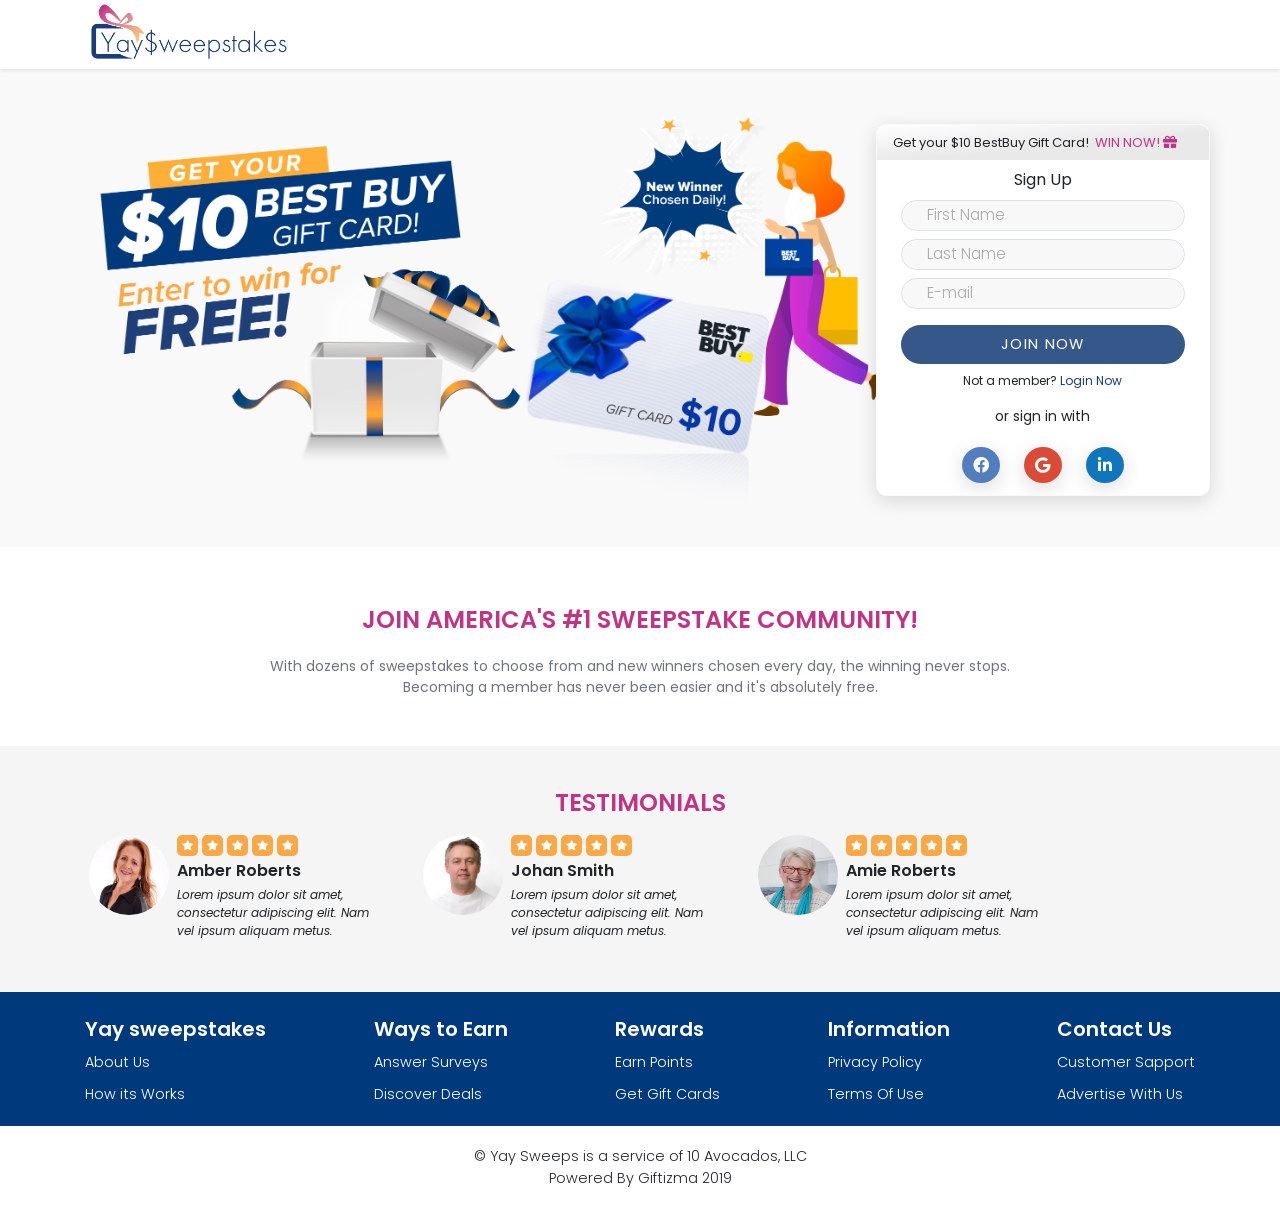
<file: index.html>
<!DOCTYPE html>
<html>

<head>
  <meta charset="utf-8">
  <meta http-equiv="X-UA-Compatible" content="IE=edge">
  <title>Yay $weepstakes</title>
  <meta name="description" content="">
  <meta name="viewport" content="width=device-width, initial-scale=1">
  <meta name="robots" content="all,follow">
  <!-- Bootstrap CSS-->
  <link rel="stylesheet" href="css/bootstrap.min.css">
  <!-- Font Awesome CSS-->
  <link rel="stylesheet" href="https://cdnjs.cloudflare.com/ajax/libs/font-awesome/5.9.0/css/all.min.css"/>
  <!-- Google fonts - Poppins-->
  <link rel="stylesheet" href="https://fonts.googleapis.com/css?family=Poppins:300,400,600">
  <!-- theme stylesheet-->
  <link rel="stylesheet" href="css/style.default.css" id="theme-stylesheet">
  <!-- Custom stylesheet - for your changes-->
  <link rel="stylesheet" href="css/custom.css">
  <!-- Favicon-->
  <link rel="shortcut icon" href="img/favicon.png">
  <!-- Tweaks for older IEs-->
  <!--[if lt IE 9]>
        <script src="https://oss.maxcdn.com/html5shiv/3.7.3/html5shiv.min.js"></script>
        <script src="https://oss.maxcdn.com/respond/1.4.2/respond.min.js"></script><![endif]-->
</head>

<body>
  <!-- navbar-->
  <header class="header">
    <nav class="navbar navbar-expand-lg fixed-top">
      <div class="container"><a href="./" class="navbar-brand"><img src="images/Final-Logo.png" alt="" class="img-fluid"></a>
      </div>
    </nav>
  </header>

   <!-- Hero Section-->
   <section class="hero">
    <div class="container mb-2">
      <div class="row align-items-center">
        <div class="col-lg-8 p-md-0">
         
          <img class="img-fluid banner-img" src="images/banner-image.png" alt="Banner-image">
        </div>
        <div class="col-lg-4 p-md-0">
          <div class="yayform-inner m-auto"> 
           <form class="border border-light bg-white" action="register.html">
              <div class="form-head py-2 px-3">
                  <p class="font-13 m-0">Get your $10 BestBuy Gift Card!  &nbsp;<span class="font-13 text-pink">WIN NOW!</span> <span class="font-14 fa fa-gift text-pink">&nbsp;</span></p>
              </div>
             <div class="px-4 py-2">
             <p class="mb-2 font-16 text-center">Sign Up</p>
             <input type="text" class="input-field form-control input-radius mb-2" placeholder="First Name" required>
             <input type="text" class="input-field form-control input-radius mb-2" placeholder="Last Name" required>
             <input type="email" id="defaultLoginFormEmail" class=" input-field input-email form-control input-radius mb-3" placeholder="E-mail" required>         
            <div class="btn-row position-relative">
                <div class="btn-effects"></div>
                <button class="btn btn-blue btn-block text-white my-2" type="submit">Join Now</button>
            </div>
            
            <div class="text-center">
              <p class=" font-12">Not a member?
                <a href="login.html">Login Now</a>
              </p>
              <p class="font-14">or sign in with</p>
              <div class="flex-c">
              <a class="fb-text socials-btn mx-2">
                <i class="fab fa-facebook"></i>
              </a>
              <a class="google-text socials-btn mx-2">
                <i class="fab fa-google"></i>
              </a>
              <a class="linkdin-text socials-btn mx-2">
                <i class="fab fa-linkedin-in"></i>
              </a>
            </div>
          </div>
        </div>
          </form>
        </div>
        </div>
      </div>
    </div>
  </section>
  <!-- Intro Section-->

  <!-- How it works section-->
  <section class="about-section">
    <div class="container">
      <div class="pt-3 text-center">
        <h2><span class="text-pink text-bold font-24 position-relative">JOIN AMERICA'S #1 SWEEPSTAKE COMMUNITY!</h2>
        <div class="row">
          <div class="col-lg-8 mx-auto">
            <p class="font-14 text-muted mt-2"> With dozens of sweepstakes to choose from and new winners chosen every day, the winning never stops. Becoming a member has never been easier and it's absolutely free.</p>
          </div>
        </div>
        <!-- <a href="#" class="btn btn-gradient mt-4">Get Started</a> -->
      </div>
    </div>
  </section>
  <!-- How it works Section-->
  <section class="bg-gray">
    <div class="container text-center text-lg-left">
      <div class="row align-items-center row-testimonials">
        <div class="col-lg-12">
          <h2 class="divider-heading text-center text-uppercase"><span class="text-pink text-bold font-24 position-relative">Testimonials</span></h2>
            <div class="row">
            <div class="col-lg-4">
              <div class="media p-1 flex-column flex-md-row text-left center-content text-xs-center">
                <img src="images/team-1.jpg" alt="#" class="mr-2 center-content rounded-circle" style="width:80px;">
                <div class="media-body align-self-center text-left center-content text-xs-center">
                    <div class="review-block-rate d-flex align-items-center mr-2  center-content">
                        <button type="button" class="btn-star btn-xs" aria-label="Left Align">
                          <span class="fa fa-star" aria-hidden="true"></span>
                        </button>
                        <button type="button" class="btn-star btn-xs" aria-label="Left Align">
                          <span class="fa fa-star" aria-hidden="true"></span>
                        </button>
                        <button type="button" class="btn-star btn-xs" aria-label="Left Align">
                          <span class="fa fa-star" aria-hidden="true"></span>
                        </button>
                        <button type="button" class="btn-star bg-grey btn-xs" aria-label="Left Align">
                          <span class="fa fa-star" aria-hidden="true"></span>
                        </button>
                        <button type="button" class="btn-star bg-grey btn-xs" aria-label="Left Align">
                          <span class="fa fa-star" aria-hidden="true"></span>
                        </button>
                      </div>
                  <h4 class="font-16 my-1 text-bold">Amber Roberts </h4>
                  <p class="font-12">Lorem ipsum dolor sit amet, consectetur adipiscing elit. Nam vel ipsum aliquam metus.</p>
                </div>
              </div>
            </div>
            <div class="col-lg-4">
              <div class="media p-1 flex-column flex-md-row text-left center-content text-xs-center">
                <img src="images/team-2.jpg" alt="#" class="mr-2 center-content rounded-circle" style="width:80px;">
                <div class="media-body align-self-center text-left center-content text-xs-center">
                    <div class="review-block-rate d-flex align-items-center mr-2  center-content">
                        <button type="button" class="btn-star btn-xs" aria-label="Left Align">
                          <span class="fa fa-star" aria-hidden="true"></span>
                        </button>
                        <button type="button" class="btn-star btn-xs" aria-label="Left Align">
                          <span class="fa fa-star" aria-hidden="true"></span>
                        </button>
                        <button type="button" class="btn-star btn-xs" aria-label="Left Align">
                          <span class="fa fa-star" aria-hidden="true"></span>
                        </button>
                        <button type="button" class="btn-star bg-grey btn-xs" aria-label="Left Align">
                          <span class="fa fa-star" aria-hidden="true"></span>
                        </button>
                        <button type="button" class="btn-star bg-grey btn-xs" aria-label="Left Align">
                          <span class="fa fa-star" aria-hidden="true"></span>
                        </button>
                      </div>
                  <h4 class="font-16 my-1 text-bold">Johan Smith </h4>
                  <p class="font-12">Lorem ipsum dolor sit amet, consectetur adipiscing elit. Nam vel ipsum aliquam metus.</p>
                </div>
              </div>
            </div>
            <div class="col-lg-4">
              <div class="media p-1 flex-column flex-md-row text-left center-content text-xs-center">
                <img src="images/team-3.jpg" alt="#" class="mr-2 center-content rounded-circle" style="width:80px;">
                <div class="media-body align-self-center text-left center-content text-xs-center">
                    <div class="review-block-rate d-flex align-items-center mr-2  center-content">
                        <button type="button" class="btn-star btn-xs" aria-label="Left Align">
                          <span class="fa fa-star" aria-hidden="true"></span>
                        </button>
                        <button type="button" class="btn-star btn-xs" aria-label="Left Align">
                          <span class="fa fa-star" aria-hidden="true"></span>
                        </button>
                        <button type="button" class="btn-star btn-xs" aria-label="Left Align">
                          <span class="fa fa-star" aria-hidden="true"></span>
                        </button>
                        <button type="button" class="btn-star bg-grey btn-xs" aria-label="Left Align">
                          <span class="fa fa-star" aria-hidden="true"></span>
                        </button>
                        <button type="button" class="btn-star bg-grey btn-xs" aria-label="Left Align">
                          <span class="fa fa-star" aria-hidden="true"></span>
                        </button>
                      </div>
                  <h4 class="font-16 my-1 text-bold">Amie Roberts </h4>
                  <p class="font-12">Lorem ipsum dolor sit amet, consectetur adipiscing elit. Nam vel ipsum aliquam metus.</p>
                </div>
              </div>
            </div>
          
          </div>
        </div>
        </div>
      </div>
    </div>
  </section>

  <footer class="main-footer">
    <div class="container">
      <div class="footer-row d-flex justify-content-between flex-wrap">
        <div class="footer-column">
          <h5 class="footer-heading">Yay sweepstakes</h5>
          <ul class="list-unstyled">
            <li> <a href="#" class="footer-link">About Us</a></li>
            <li> <a href="#" class="footer-link">How its Works</a></li>
          </ul>
        </div>
        <div class="footer-column">
          <h5 class="footer-heading">Ways to Earn</h5>
          <ul class="list-unstyled">
            <li> <a href="index.html" class="footer-link">Answer Surveys</a></li>
            <li> <a href="faq.html" class="footer-link">Discover Deals</a></li>
          </ul>
        </div>
        <div class="footer-column">
            <h5 class="footer-heading">Rewards</h5>
            <ul class="list-unstyled">
              <li> <a href="index.html" class="footer-link">Earn Points</a></li>
              <li> <a href="faq.html" class="footer-link">Get Gift Cards</a></li>
            </ul>
          </div>
        <div class="footer-column">
            <h5 class="footer-heading">Information
            </h5>
            <ul class="list-unstyled">
              <li> <a href="#" class="footer-link">Privacy Policy</a></li>
              <li> <a href="#" class="footer-link">Terms Of Use</a></li>
            </ul>
          </div>
        <div class="footer-column">
          <h5 class="footer-heading">Contact Us</h5>
          <ul class="list-unstyled">
            <li> <a href="#" class="footer-link">Customer Sapport </a></li>
            <li> <a href="#" class="footer-link">Advertise With Us</a></li>
          </ul>
        </div>
       
      </div>
    </div>
  </footer>
    <div class="copyrights">
      <div class="container">
        <div class="row">
          <div class="col-lg-12 text-center">
            <p class="copyrights-text mb-3 mb-lg-0">&copy; Yay Sweeps is a service of 10 Avocados, LLC<br/> Powered By Giftizma 2019</p>
          </div>
        </div>
      </div>
    </div>

  <!-- JavaScript files-->
  <script src="js/jquery.min.js"></script>
  <script src="js/bootstrap.bundle.min.js"></script>
  <script src="js/jquery.cookie.js"> </script>
  <script src="js/front.js"></script>
</body>

</html>
</file>
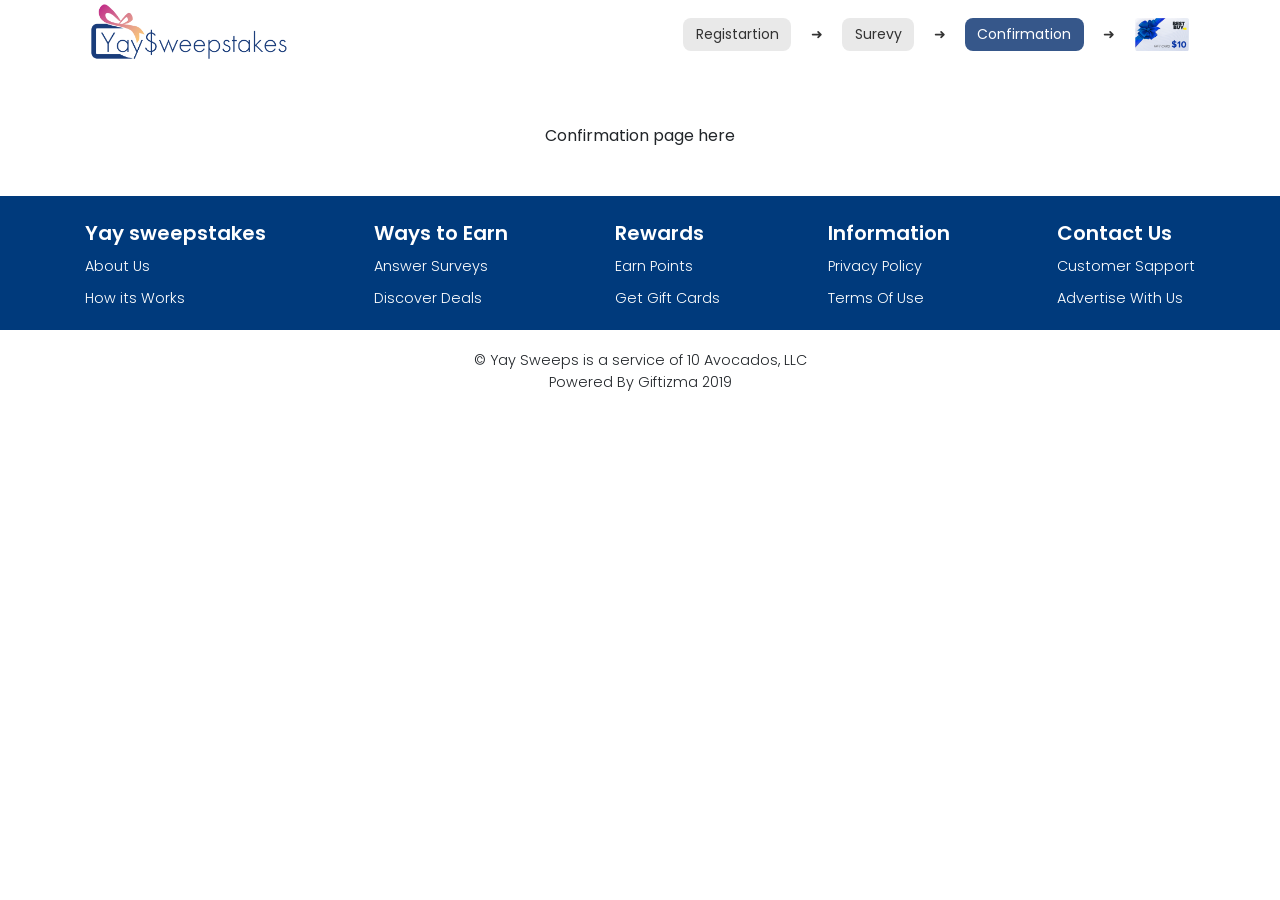
<file: confirmation.html>
<!DOCTYPE html>
<html>

<head>
  <meta charset="utf-8">
  <meta http-equiv="X-UA-Compatible" content="IE=edge">
  <title>Yay $weepstakes</title>
  <meta name="description" content="">
  <meta name="viewport" content="width=device-width, initial-scale=1">
  <meta name="robots" content="all,follow">
  <!-- Bootstrap CSS-->
  <link rel="stylesheet" href="css/bootstrap.min.css">
  <!-- Font Awesome CSS-->
  <link rel="stylesheet" href="https://cdnjs.cloudflare.com/ajax/libs/font-awesome/5.9.0/css/all.min.css"/>
  <!-- Google fonts - Poppins-->
  <link rel="stylesheet" href="https://fonts.googleapis.com/css?family=Poppins:300,400,600">
  <!-- theme stylesheet-->
  <link rel="stylesheet" href="css/style.default.css" id="theme-stylesheet">
  <link rel="stylesheet" href="css/custom.css">
  <!-- Favicon-->
  <link rel="shortcut icon" href="img/favicon.png">
  <!-- Tweaks for older IEs-->
  <!--[if lt IE 9]>
        <script src="https://oss.maxcdn.com/html5shiv/3.7.3/html5shiv.min.js"></script>
        <script src="https://oss.maxcdn.com/respond/1.4.2/respond.min.js"></script><![endif]-->
</head>

<body>
  <!-- navbar-->
  <header class="header">
    <nav class="navbar navbar-expand-lg fixed-top">
      <div class="container"><a href="./" class="navbar-brand"><img src="images/Final-Logo.png" alt="" class="img-fluid"></a>
        <button type="button" data-toggle="collapse" data-target="#navbarSupportedContent"
        aria-controls="navbarSupportedContent" aria-expanded="false" aria-label="Toggle navigation"
        class="navbar-toggler navbar-toggler-right">Menu<i class="fa fa-bars ml-2"></i></button>
      <div id="navbarSupportedContent" class="collapse navbar-collapse">
        <ul class="navbar-nav ml-auto setup-panel"> 
          <!-- Link-->
          <li class="nav-item"> <a href="register.html" class="nav-link">Registartion</a></li>
          <li class="nav-item nav-item-icon"> <a href="#" class="nav-link"><span>&#10140;</span></a></li>
          <!-- Link-->
          <li class="nav-item"> <a href="survey.html" class="nav-link">Surevy</a></li> 
          <li class="nav-item nav-item-icon"> <a href="#" class="nav-link"><span>&#10140;</span></a></li>

          <li class="nav-item active"> <a href="confirmation.html" class="nav-link">Confirmation</a></li>
          <li class="nav-item nav-item-icon"> <a href="#" class="nav-link"><span>&#10140;</span></a></li>
          <!-- Link-->
          <li class="nav-item nav-item-image"> <a href="#" class="nav-link"> <img class="img-fluid img-cards" src="images/Card-img.png" alt="card"> </a></li>
        </ul>
      </div>
      </div>
    </nav>
  </header>

  <!-- Confirmation Section-->
  <section class="Confirmation-section mt-5">
    <div class="container mb-2">
        <div class="Confirmation-row">
            
            <div class="Confirmation-row">
              <p class="text-center">Confirmation page here</p> 
            </div>
        </div>
    </div>
  </section>
  <!-- Confirmation Section end-->

  <footer class="main-footer">
    <div class="container">
      <div class="footer-row d-flex justify-content-between flex-wrap">
        <div class="footer-column">
          <h5 class="footer-heading">Yay sweepstakes</h5>
          <ul class="list-unstyled">
            <li> <a href="#" class="footer-link">About Us</a></li>
            <li> <a href="#" class="footer-link">How its Works</a></li>
          </ul>
        </div>
        <div class="footer-column">
          <h5 class="footer-heading">Ways to Earn</h5>
          <ul class="list-unstyled">
            <li> <a href="index.html" class="footer-link">Answer Surveys</a></li>
            <li> <a href="faq.html" class="footer-link">Discover Deals</a></li>
          </ul>
        </div>
        <div class="footer-column">
            <h5 class="footer-heading">Rewards</h5>
            <ul class="list-unstyled">
              <li> <a href="index.html" class="footer-link">Earn Points</a></li>
              <li> <a href="faq.html" class="footer-link">Get Gift Cards</a></li>
            </ul>
          </div>
        <div class="footer-column">
            <h5 class="footer-heading">Information
            </h5>
            <ul class="list-unstyled">
              <li> <a href="#" class="footer-link">Privacy Policy</a></li>
              <li> <a href="#" class="footer-link">Terms Of Use</a></li>
            </ul>
          </div>
        <div class="footer-column">
          <h5 class="footer-heading">Contact Us</h5>
          <ul class="list-unstyled">
            <li> <a href="#" class="footer-link">Customer Sapport </a></li>
            <li> <a href="#" class="footer-link">Advertise With Us</a></li>
          </ul>
        </div>
       
      </div>
    </div>
  </footer>
    <div class="copyrights">
      <div class="container">
        <div class="row">
          <div class="col-lg-12 text-center">
            <p class="copyrights-text mb-3 mb-lg-0">&copy; Yay Sweeps is a service of 10 Avocados, LLC<br/> Powered By Giftizma 2019</p>
          </div>
        </div>
      </div>
    </div>

  <!-- JavaScript files-->
  <script src="js/jquery.min.js"></script>
  <script src="js/bootstrap.bundle.min.js"></script>
  <script src="js/jquery.cookie.js"> </script>
  <script src="js/front.js"></script>
</body>

</html>
</file>
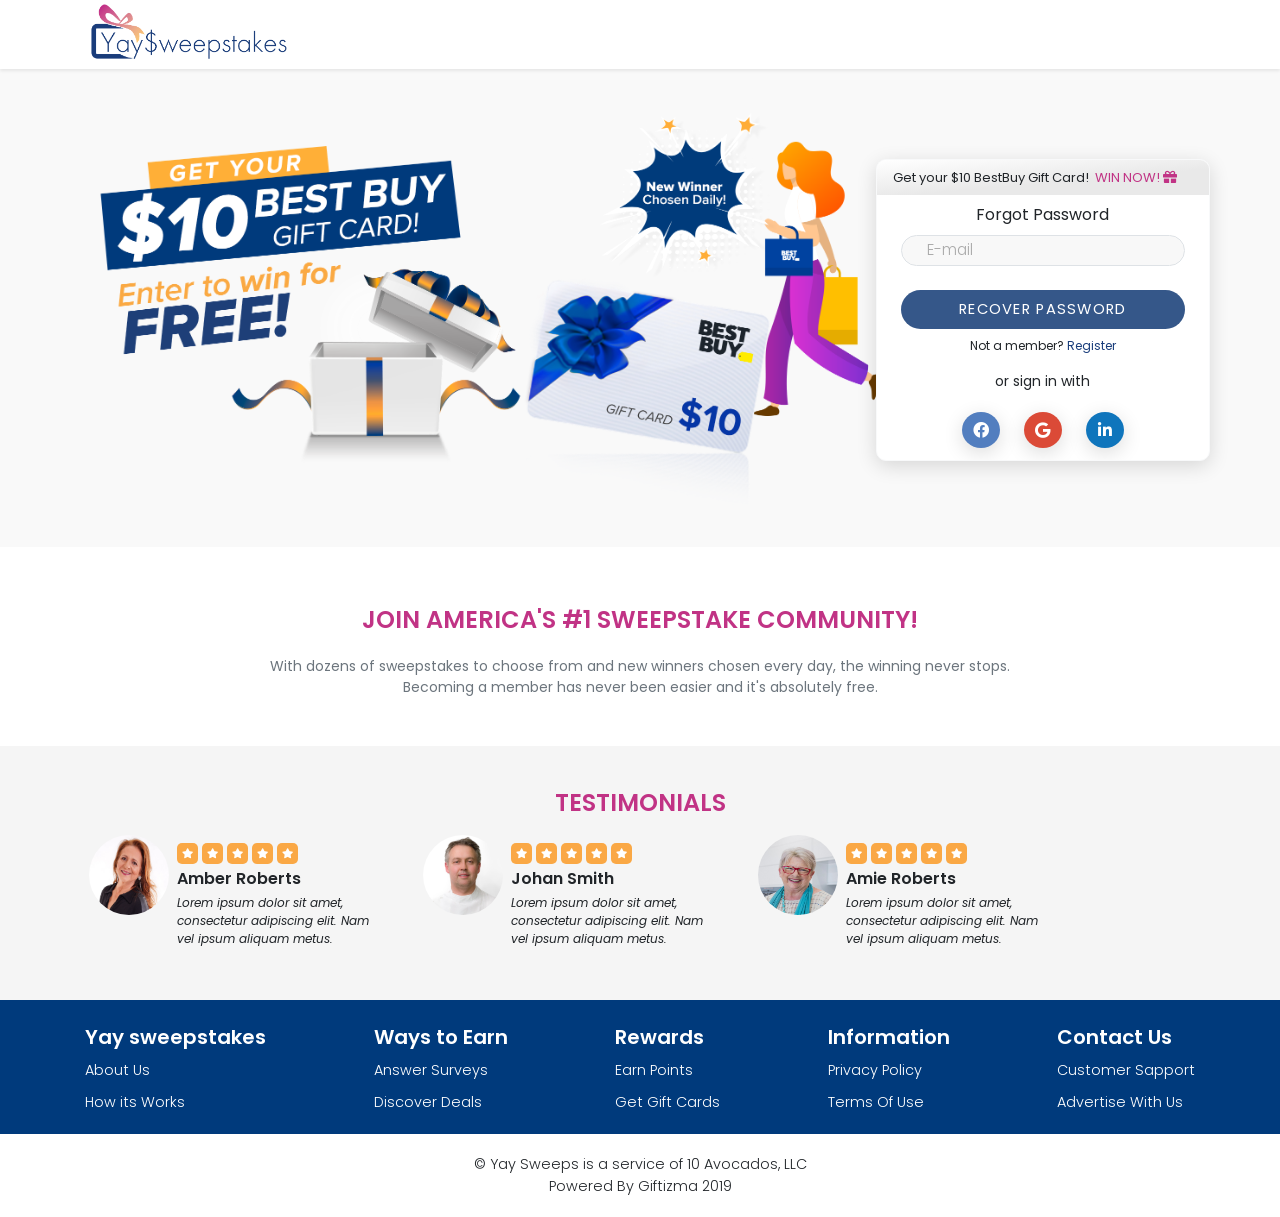
<file: forgot.html>
<!DOCTYPE html>
<html>

<head>
  <meta charset="utf-8">
  <meta http-equiv="X-UA-Compatible" content="IE=edge">
  <title>Yay $weepstakes</title>
  <meta name="description" content="">
  <meta name="viewport" content="width=device-width, initial-scale=1">
  <meta name="robots" content="all,follow">
  <!-- Bootstrap CSS-->
  <link rel="stylesheet" href="css/bootstrap.min.css">
  <!-- Font Awesome CSS-->
  <link rel="stylesheet" href="https://cdnjs.cloudflare.com/ajax/libs/font-awesome/5.9.0/css/all.min.css"/>
  <!-- Google fonts - Poppins-->
  <link rel="stylesheet" href="https://fonts.googleapis.com/css?family=Poppins:300,400,600">
  <!-- theme stylesheet-->
  <link rel="stylesheet" href="css/style.default.css" id="theme-stylesheet">
  <!-- Custom stylesheet - for your changes-->
  <link rel="stylesheet" href="css/custom.css">
  <!-- Favicon-->
  <link rel="shortcut icon" href="img/favicon.png">
  <!-- Tweaks for older IEs-->
  <!--[if lt IE 9]>
        <script src="https://oss.maxcdn.com/html5shiv/3.7.3/html5shiv.min.js"></script>
        <script src="https://oss.maxcdn.com/respond/1.4.2/respond.min.js"></script><![endif]-->
</head>

<body>
  <!-- navbar-->
  <header class="header">
    <nav class="navbar navbar-expand-lg fixed-top">
      <div class="container"><a href="./" class="navbar-brand"><img src="images/Final-Logo.png" alt="" class="img-fluid"></a>
      
      </div>
    </nav>
  </header>

  <!-- Hero Section-->
  <section class="hero">
    <div class="container mb-2">
      <div class="row align-items-center">
        <div class="col-lg-8 p-md-0">
         
          <img class="img-fluid banner-img" src="images/banner-image.png" alt="Banner-image">
        </div>
        <div class="col-lg-4 p-md-0">
          <div class="yayform-inner m-auto"> 
           <form class="border border-light bg-white" action="register.html">
              <div class="form-head py-2 px-3">
                  <p class="font-13 m-0">Get your $10 BestBuy Gift Card!  &nbsp;<span class="font-13 text-pink">WIN NOW!</span> <span class="font-14 fa fa-gift text-pink">&nbsp;</span></p>
              </div>
             <div class="px-4 py-2">
              <p class="mb-2 font-16 text-center">Forgot Password</p>
             <input type="email" id="defaultLoginFormEmail" class="input-field form-control input-radius mb-4" placeholder="E-mail" required>
            <!--<input type="password" id="defaultLoginFormPassword" class="input-field input-password form-control input-radius mb-3" placeholder="Password" required>  
            <div class="d-flex justify-content-between">
              <div>
                <div class="custom-control custom-checkbox mb-2">
                  <input type="checkbox" class="custom-control-input" id="defaultLoginFormRemember" required>
                  <label class="custom-control-label font-12 pt-1" for="defaultLoginFormRemember">Remember me</label>
                </div>
              </div>
              <div>
                <a href="" class="font-12">Forgot password?</a>
              </div>
            </div>-->
            <div class="btn-row position-relative">
                <div class="btn-effects"></div>
                <button class="btn btn-blue btn-block text-white my-2" type="submit"> Recover Password</button>
            </div>
            
            <div class="text-center">
              <p class=" font-12">Not a member?
                <a href="./index.html">Register</a>
              </p>
              <p class="font-14">or sign in with</p>
              <div class="flex-c">
              <a class="fb-text socials-btn mx-2">
                <i class="fab fa-facebook"></i>
              </a>
              <a class="google-text socials-btn mx-2">
                <i class="fab fa-google"></i>
              </a>
              <a class="linkdin-text socials-btn mx-2">
                <i class="fab fa-linkedin-in"></i>
              </a>
            </div>
          </div>
        </div>
          </form>
        </div>
        </div>
      </div>
    </div>
  </section>
  <!-- Intro Section-->

  <!-- How it works section-->
  <section class="about-section">
    <div class="container">
      <div class="pt-3 text-center">
        <h2><span class="text-pink text-bold font-24 position-relative">JOIN AMERICA'S #1 SWEEPSTAKE COMMUNITY!</h2>
        <div class="row">
          <div class="col-lg-8 mx-auto">
            <p class="font-14 text-muted mt-2"> With dozens of sweepstakes to choose from and new winners chosen every day, the winning never stops. Becoming a member has never been easier and it's absolutely free.</p>
          </div>
        </div>
        <!-- <a href="#" class="btn btn-gradient mt-4">Get Started</a> -->
      </div>
    </div>
  </section>
  <!-- How it works Section-->
  <section class="bg-gray">
    <div class="container text-center text-lg-left">
      <div class="row align-items-center row-testimonials">
        <div class="col-lg-12">
          <h2 class="divider-heading text-center text-uppercase"><span class="text-pink text-bold font-24 position-relative">Testimonials</span></h2>
            <div class="row">
            <div class="col-lg-4">
              <div class="media p-1 flex-column flex-md-row text-left center-content text-xs-center">
                <img src="images/team-1.jpg" alt="#" class="mr-2 center-content rounded-circle" style="width:80px;">
                <div class="media-body align-self-center mt-0 mt-sm-2 text-left center-content text-xs-center">
                    <div class="review-block-rate d-flex align-items-center mr-2 center-content">
                        <button type="button" class="btn-star btn-xs" aria-label="Left Align">
                          <span class="fa fa-star" aria-hidden="true"></span>
                        </button>
                        <button type="button" class="btn-star btn-xs" aria-label="Left Align">
                          <span class="fa fa-star" aria-hidden="true"></span>
                        </button>
                        <button type="button" class="btn-star btn-xs" aria-label="Left Align">
                          <span class="fa fa-star" aria-hidden="true"></span>
                        </button>
                        <button type="button" class="btn-star bg-grey btn-xs" aria-label="Left Align">
                          <span class="fa fa-star" aria-hidden="true"></span>
                        </button>
                        <button type="button" class="btn-star bg-grey btn-xs" aria-label="Left Align">
                          <span class="fa fa-star" aria-hidden="true"></span>
                        </button>
                      </div>
                  <h4 class="font-16 my-1 text-bold">Amber Roberts </h4>
                  <p class="font-12">Lorem ipsum dolor sit amet, consectetur adipiscing elit. Nam vel ipsum aliquam metus.</p>
                </div>
              </div>
            </div>
            <div class="col-lg-4">
              <div class="media p-1 flex-column flex-md-row text-left center-content text-xs-center">
                <img src="images/team-2.jpg" alt="#" class="mr-2 center-content rounded-circle" style="width:80px;">
                <div class="media-body align-self-center mt-0 mt-sm-2 text-left center-content text-xs-center">
                    <div class="review-block-rate d-flex align-items-center mr-2  center-content">
                        <button type="button" class="btn-star btn-xs" aria-label="Left Align">
                          <span class="fa fa-star" aria-hidden="true"></span>
                        </button>
                        <button type="button" class="btn-star btn-xs" aria-label="Left Align">
                          <span class="fa fa-star" aria-hidden="true"></span>
                        </button>
                        <button type="button" class="btn-star btn-xs" aria-label="Left Align">
                          <span class="fa fa-star" aria-hidden="true"></span>
                        </button>
                        <button type="button" class="btn-star bg-grey btn-xs" aria-label="Left Align">
                          <span class="fa fa-star" aria-hidden="true"></span>
                        </button>
                        <button type="button" class="btn-star bg-grey btn-xs" aria-label="Left Align">
                          <span class="fa fa-star" aria-hidden="true"></span>
                        </button>
                      </div>
                  <h4 class="font-16 my-1 text-bold">Johan Smith </h4>
                  <p class="font-12">Lorem ipsum dolor sit amet, consectetur adipiscing elit. Nam vel ipsum aliquam metus.</p>
                </div>
              </div>
            </div>
            <div class="col-lg-4">
              <div class="media p-1 flex-column flex-md-row text-left center-content text-xs-center">
                <img src="images/team-3.jpg" alt="#" class="mr-2 center-content rounded-circle" style="width:80px;">
                <div class="media-body align-self-center mt-0 mt-sm-2 text-left center-content text-xs-center">
                    <div class="review-block-rate d-flex align-items-center mr-2  center-content">
                        <button type="button" class="btn-star btn-xs" aria-label="Left Align">
                          <span class="fa fa-star" aria-hidden="true"></span>
                        </button>
                        <button type="button" class="btn-star btn-xs" aria-label="Left Align">
                          <span class="fa fa-star" aria-hidden="true"></span>
                        </button>
                        <button type="button" class="btn-star btn-xs" aria-label="Left Align">
                          <span class="fa fa-star" aria-hidden="true"></span>
                        </button>
                        <button type="button" class="btn-star bg-grey btn-xs" aria-label="Left Align">
                          <span class="fa fa-star" aria-hidden="true"></span>
                        </button>
                        <button type="button" class="btn-star bg-grey btn-xs" aria-label="Left Align">
                          <span class="fa fa-star" aria-hidden="true"></span>
                        </button>
                      </div>
                  <h4 class="font-16 my-1 text-bold">Amie Roberts  </h4>
                  <p class="font-12">Lorem ipsum dolor sit amet, consectetur adipiscing elit. Nam vel ipsum aliquam metus.</p>
                </div>
              </div>
            </div>
          
          </div>
        </div>
        </div>
      </div>
    </div>
  </section>

  <footer class="main-footer">
    <div class="container">
      <div class="footer-row d-flex justify-content-between flex-wrap">
        <div class="footer-column">
          <h5 class="footer-heading">Yay sweepstakes</h5>
          <ul class="list-unstyled">
            <li> <a href="#" class="footer-link">About Us</a></li>
            <li> <a href="#" class="footer-link">How its Works</a></li>
          </ul>
        </div>
        <div class="footer-column">
          <h5 class="footer-heading">Ways to Earn</h5>
          <ul class="list-unstyled">
            <li> <a href="index.html" class="footer-link">Answer Surveys</a></li>
            <li> <a href="faq.html" class="footer-link">Discover Deals</a></li>
          </ul>
        </div>
        <div class="footer-column">
            <h5 class="footer-heading">Rewards</h5>
            <ul class="list-unstyled">
              <li> <a href="index.html" class="footer-link">Earn Points</a></li>
              <li> <a href="faq.html" class="footer-link">Get Gift Cards</a></li>
            </ul>
          </div>
        <div class="footer-column">
            <h5 class="footer-heading">Information
            </h5>
            <ul class="list-unstyled">
              <li> <a href="#" class="footer-link">Privacy Policy</a></li>
              <li> <a href="#" class="footer-link">Terms Of Use</a></li>
            </ul>
          </div>
        <div class="footer-column">
          <h5 class="footer-heading">Contact Us</h5>
          <ul class="list-unstyled">
            <li> <a href="#" class="footer-link">Customer Sapport </a></li>
            <li> <a href="#" class="footer-link">Advertise With Us</a></li>
          </ul>
        </div>
       
      </div>
    </div>
  </footer>
    <div class="copyrights">
      <div class="container">
        <div class="row">
          <div class="col-lg-12 text-center">
            <p class="copyrights-text mb-3 mb-lg-0">&copy; Yay Sweeps is a service of 10 Avocados, LLC<br/> Powered By Giftizma 2019</p>
          </div>
        </div>
      </div>
    </div>

  <!-- JavaScript files-->
  <script src="js/jquery.min.js"></script>
  <script src="js/bootstrap.bundle.min.js"></script>
  <script src="js/jquery.cookie.js"> </script>
  <script src="js/front.js"></script>
</body>

</html>
</file>
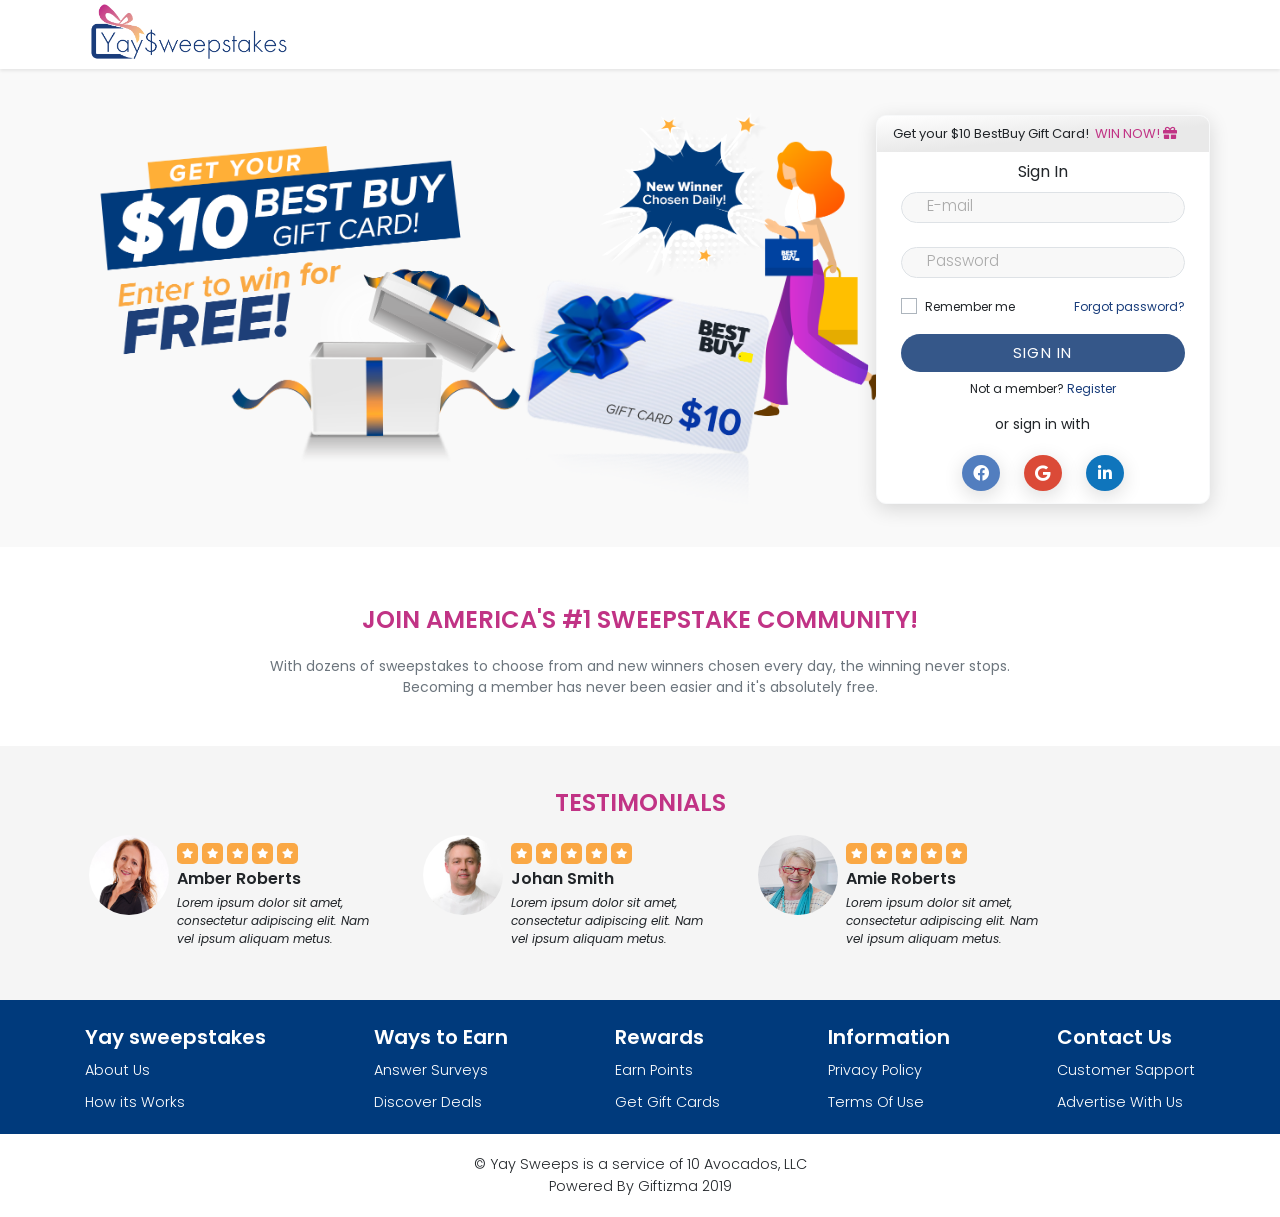
<file: login.html>
<!DOCTYPE html>
<html>

<head>
  <meta charset="utf-8">
  <meta http-equiv="X-UA-Compatible" content="IE=edge">
  <title>Yay $weepstakes</title>
  <meta name="description" content="">
  <meta name="viewport" content="width=device-width, initial-scale=1">
  <meta name="robots" content="all,follow">
  <!-- Bootstrap CSS-->
  <link rel="stylesheet" href="css/bootstrap.min.css">
  <!-- Font Awesome CSS-->
  <link rel="stylesheet" href="https://cdnjs.cloudflare.com/ajax/libs/font-awesome/5.9.0/css/all.min.css"/>
  <!-- Google fonts - Poppins-->
  <link rel="stylesheet" href="https://fonts.googleapis.com/css?family=Poppins:300,400,600">
  <!-- theme stylesheet-->
  <link rel="stylesheet" href="css/style.default.css" id="theme-stylesheet">
  <!-- Custom stylesheet - for your changes-->
  <link rel="stylesheet" href="css/custom.css">
  <!-- Favicon-->
  <link rel="shortcut icon" href="img/favicon.png">
  <!-- Tweaks for older IEs-->
  <!--[if lt IE 9]>
        <script src="https://oss.maxcdn.com/html5shiv/3.7.3/html5shiv.min.js"></script>
        <script src="https://oss.maxcdn.com/respond/1.4.2/respond.min.js"></script><![endif]-->
</head>

<body>
  <!-- navbar-->
  <header class="header">
    <nav class="navbar navbar-expand-lg fixed-top">
      <div class="container"><a href="./" class="navbar-brand"><img src="images/Final-Logo.png" alt="" class="img-fluid"></a>
      
      </div>
    </nav>
  </header>

  <!-- Hero Section-->
  <section class="hero">
    <div class="container mb-2">
      <div class="row align-items-center">
        <div class="col-lg-8 p-md-0">
         
          <img class="img-fluid banner-img" src="images/banner-image.png" alt="Banner-image">
        </div>
        <div class="col-lg-4 p-md-0">
          <div class="yayform-inner m-auto"> 
           <form class="border border-light bg-white" action="register.html">
              <div class="form-head py-2 px-3">
                  <p class="font-13 m-0">Get your $10 BestBuy Gift Card!  &nbsp;<span class="font-13 text-pink">WIN NOW!</span> <span class="font-14 fa fa-gift text-pink">&nbsp;</span></p>
              </div>
             <div class="px-4 py-2">
              <p class="mb-2 font-16 text-center">Sign In</p>
             <input type="email" id="defaultLoginFormEmail" class="input-field form-control input-radius mb-4" placeholder="E-mail" required>
            <input type="password" id="defaultLoginFormPassword" class="input-field input-password form-control input-radius mb-3" placeholder="Password" required>
            <div class="d-flex justify-content-between">
              <div>
                <div class="custom-control custom-checkbox mb-2">
                  <input type="checkbox" class="custom-control-input" id="defaultLoginFormRemember" required>
                  <label class="custom-control-label font-12 pt-1" for="defaultLoginFormRemember">Remember me</label>
                </div>
              </div>
              <div>
                <a href="forgot.html" class="font-12">Forgot password?</a>
              </div>
            </div>
            <div class="btn-row position-relative">
                <div class="btn-effects"></div>
                <button class="btn btn-blue btn-block text-white my-2" type="submit"> Sign In</button>
            </div>
            
            <div class="text-center">
              <p class=" font-12">Not a member?
                <a href="./index.html">Register</a>
              </p>
              <p class="font-14">or sign in with</p>
              <div class="flex-c">
              <a class="fb-text socials-btn mx-2">
                <i class="fab fa-facebook"></i>
              </a>
              <a class="google-text socials-btn mx-2">
                <i class="fab fa-google"></i>
              </a>
              <a class="linkdin-text socials-btn mx-2">
                <i class="fab fa-linkedin-in"></i>
              </a>
            </div>
          </div>
        </div>
          </form>
        </div>
        </div>
      </div>
    </div>
  </section>
  <!-- Intro Section-->

  <!-- How it works section-->
  <section class="about-section">
    <div class="container">
      <div class="pt-3 text-center">
        <h2><span class="text-pink text-bold font-24 position-relative">JOIN AMERICA'S #1 SWEEPSTAKE COMMUNITY!</h2>
        <div class="row">
          <div class="col-lg-8 mx-auto">
            <p class="font-14 text-muted mt-2"> With dozens of sweepstakes to choose from and new winners chosen every day, the winning never stops. Becoming a member has never been easier and it's absolutely free.</p>
          </div>
        </div>
        <!-- <a href="#" class="btn btn-gradient mt-4">Get Started</a> -->
      </div>
    </div>
  </section>
  <!-- How it works Section-->
  <section class="bg-gray">
    <div class="container text-center text-lg-left">
      <div class="row align-items-center row-testimonials">
        <div class="col-lg-12">
          <h2 class="divider-heading text-center text-uppercase"><span class="text-pink text-bold font-24 position-relative">Testimonials</span></h2>
            <div class="row">
            <div class="col-lg-4">
              <div class="media p-1 flex-column flex-md-row text-left center-content text-xs-center">
                <img src="images/team-1.jpg" alt="#" class="mr-2 center-content rounded-circle" style="width:80px;">
                <div class="media-body align-self-center mt-0 mt-sm-2 text-left center-content text-xs-center">
                    <div class="review-block-rate d-flex align-items-center mr-2 center-content">
                        <button type="button" class="btn-star btn-xs" aria-label="Left Align">
                          <span class="fa fa-star" aria-hidden="true"></span>
                        </button>
                        <button type="button" class="btn-star btn-xs" aria-label="Left Align">
                          <span class="fa fa-star" aria-hidden="true"></span>
                        </button>
                        <button type="button" class="btn-star btn-xs" aria-label="Left Align">
                          <span class="fa fa-star" aria-hidden="true"></span>
                        </button>
                        <button type="button" class="btn-star bg-grey btn-xs" aria-label="Left Align">
                          <span class="fa fa-star" aria-hidden="true"></span>
                        </button>
                        <button type="button" class="btn-star bg-grey btn-xs" aria-label="Left Align">
                          <span class="fa fa-star" aria-hidden="true"></span>
                        </button>
                      </div>
                  <h4 class="font-16 my-1 text-bold">Amber Roberts </h4>
                  <p class="font-12">Lorem ipsum dolor sit amet, consectetur adipiscing elit. Nam vel ipsum aliquam metus.</p>
                </div>
              </div>
            </div>
            <div class="col-lg-4">
              <div class="media p-1 flex-column flex-md-row text-left center-content text-xs-center">
                <img src="images/team-2.jpg" alt="#" class="mr-2 center-content rounded-circle" style="width:80px;">
                <div class="media-body align-self-center mt-0 mt-sm-2 text-left center-content text-xs-center">
                    <div class="review-block-rate d-flex align-items-center mr-2  center-content">
                        <button type="button" class="btn-star btn-xs" aria-label="Left Align">
                          <span class="fa fa-star" aria-hidden="true"></span>
                        </button>
                        <button type="button" class="btn-star btn-xs" aria-label="Left Align">
                          <span class="fa fa-star" aria-hidden="true"></span>
                        </button>
                        <button type="button" class="btn-star btn-xs" aria-label="Left Align">
                          <span class="fa fa-star" aria-hidden="true"></span>
                        </button>
                        <button type="button" class="btn-star bg-grey btn-xs" aria-label="Left Align">
                          <span class="fa fa-star" aria-hidden="true"></span>
                        </button>
                        <button type="button" class="btn-star bg-grey btn-xs" aria-label="Left Align">
                          <span class="fa fa-star" aria-hidden="true"></span>
                        </button>
                      </div>
                  <h4 class="font-16 my-1 text-bold">Johan Smith </h4>
                  <p class="font-12">Lorem ipsum dolor sit amet, consectetur adipiscing elit. Nam vel ipsum aliquam metus.</p>
                </div>
              </div>
            </div>
            <div class="col-lg-4">
              <div class="media p-1 flex-column flex-md-row text-left center-content text-xs-center">
                <img src="images/team-3.jpg" alt="#" class="mr-2 center-content rounded-circle" style="width:80px;">
                <div class="media-body align-self-center mt-0 mt-sm-2 text-left center-content text-xs-center">
                    <div class="review-block-rate d-flex align-items-center mr-2  center-content">
                        <button type="button" class="btn-star btn-xs" aria-label="Left Align">
                          <span class="fa fa-star" aria-hidden="true"></span>
                        </button>
                        <button type="button" class="btn-star btn-xs" aria-label="Left Align">
                          <span class="fa fa-star" aria-hidden="true"></span>
                        </button>
                        <button type="button" class="btn-star btn-xs" aria-label="Left Align">
                          <span class="fa fa-star" aria-hidden="true"></span>
                        </button>
                        <button type="button" class="btn-star bg-grey btn-xs" aria-label="Left Align">
                          <span class="fa fa-star" aria-hidden="true"></span>
                        </button>
                        <button type="button" class="btn-star bg-grey btn-xs" aria-label="Left Align">
                          <span class="fa fa-star" aria-hidden="true"></span>
                        </button>
                      </div>
                  <h4 class="font-16 my-1 text-bold">Amie Roberts  </h4>
                  <p class="font-12">Lorem ipsum dolor sit amet, consectetur adipiscing elit. Nam vel ipsum aliquam metus.</p>
                </div>
              </div>
            </div>
          
          </div>
        </div>
        </div>
      </div>
    </div>
  </section>

  <footer class="main-footer">
    <div class="container">
      <div class="footer-row d-flex justify-content-between flex-wrap">
        <div class="footer-column">
          <h5 class="footer-heading">Yay sweepstakes</h5>
          <ul class="list-unstyled">
            <li> <a href="#" class="footer-link">About Us</a></li>
            <li> <a href="#" class="footer-link">How its Works</a></li>
          </ul>
        </div>
        <div class="footer-column">
          <h5 class="footer-heading">Ways to Earn</h5>
          <ul class="list-unstyled">
            <li> <a href="index.html" class="footer-link">Answer Surveys</a></li>
            <li> <a href="faq.html" class="footer-link">Discover Deals</a></li>
          </ul>
        </div>
        <div class="footer-column">
            <h5 class="footer-heading">Rewards</h5>
            <ul class="list-unstyled">
              <li> <a href="index.html" class="footer-link">Earn Points</a></li>
              <li> <a href="faq.html" class="footer-link">Get Gift Cards</a></li>
            </ul>
          </div>
        <div class="footer-column">
            <h5 class="footer-heading">Information
            </h5>
            <ul class="list-unstyled">
              <li> <a href="#" class="footer-link">Privacy Policy</a></li>
              <li> <a href="#" class="footer-link">Terms Of Use</a></li>
            </ul>
          </div>
        <div class="footer-column">
          <h5 class="footer-heading">Contact Us</h5>
          <ul class="list-unstyled">
            <li> <a href="#" class="footer-link">Customer Sapport </a></li>
            <li> <a href="#" class="footer-link">Advertise With Us</a></li>
          </ul>
        </div>
       
      </div>
    </div>
  </footer>
    <div class="copyrights">
      <div class="container">
        <div class="row">
          <div class="col-lg-12 text-center">
            <p class="copyrights-text mb-3 mb-lg-0">&copy; Yay Sweeps is a service of 10 Avocados, LLC<br/> Powered By Giftizma 2019</p>
          </div>
        </div>
      </div>
    </div>

  <!-- JavaScript files-->
  <script src="js/jquery.min.js"></script>
  <script src="js/bootstrap.bundle.min.js"></script>
  <script src="js/jquery.cookie.js"> </script>
  <script src="js/front.js"></script>
</body>

</html>
</file>
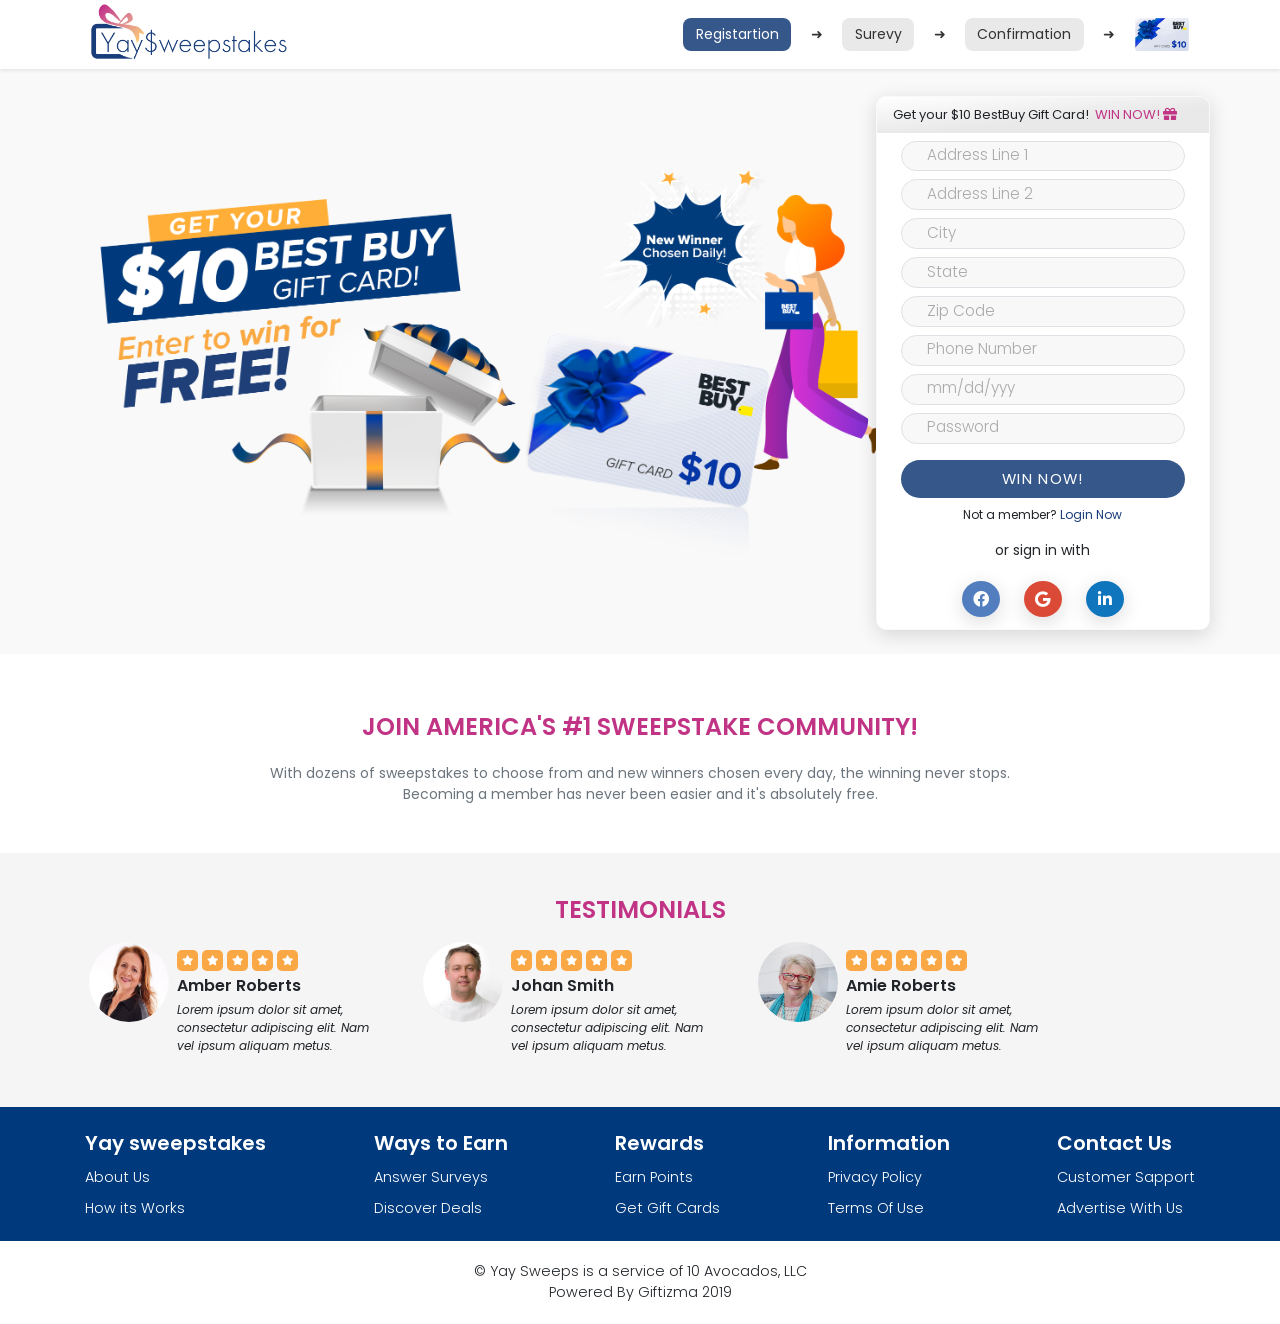
<file: register.html>
<!DOCTYPE html>
<html>

<head>
  <meta charset="utf-8">
  <meta http-equiv="X-UA-Compatible" content="IE=edge">
  <title>Yay $weepstakes</title>
  <meta name="description" content="">
  <meta name="viewport" content="width=device-width, initial-scale=1">
  <meta name="robots" content="all,follow">
  <!-- Bootstrap CSS-->
  <link rel="stylesheet" href="css/bootstrap.min.css">
  <!-- Font Awesome CSS-->
  <link rel="stylesheet" href="https://cdnjs.cloudflare.com/ajax/libs/font-awesome/5.9.0/css/all.min.css"/>
  <!-- Google fonts - Poppins-->
  <link rel="stylesheet" href="https://fonts.googleapis.com/css?family=Poppins:300,400,600">
  <!-- theme stylesheet-->
  <link rel="stylesheet" href="css/style.default.css" id="theme-stylesheet">
  <!-- Custom stylesheet - for your changes-->
  <link rel="stylesheet" href="css/custom.css">
  <!-- Favicon-->
  <link rel="shortcut icon" href="img/favicon.png">
  <!-- Tweaks for older IEs-->
  <!--[if lt IE 9]>
        <script src="https://oss.maxcdn.com/html5shiv/3.7.3/html5shiv.min.js"></script>
        <script src="https://oss.maxcdn.com/respond/1.4.2/respond.min.js"></script><![endif]-->
</head>

<body>
  <!-- navbar-->
  <header class="header">
    <nav class="navbar navbar-expand-lg fixed-top">
      <div class="container"><a href="./" class="navbar-brand"><img src="images/Final-Logo.png" alt="" class="img-fluid"></a>
        <button type="button" data-toggle="collapse" data-target="#navbarSupportedContent"
        aria-controls="navbarSupportedContent" aria-expanded="false" aria-label="Toggle navigation"
        class="navbar-toggler navbar-toggler-right">Menu<i class="fa fa-bars ml-2"></i></button>
      <div id="navbarSupportedContent" class="collapse navbar-collapse">
        <ul class="navbar-nav ml-auto setup-panel">
          <!-- Link-->
          <li class="nav-item active"> <a href="register.html" class="nav-link">Registartion</a></li>
          <li class="nav-item nav-item-icon"> <a href="#" class="nav-link"><span>&#10140;</span></a></li>
          <!-- Link-->
          <li class="nav-item"> <a href="survey.html" class="nav-link">Surevy</a></li> 
          <li class="nav-item nav-item-icon"> <a href="#" class="nav-link"><span>&#10140;</span></a></li>

          <li class="nav-item"> <a href="confirmation.html" class="nav-link" target="_self">Confirmation</a></li>
          <li class="nav-item nav-item-icon"> <a href="#" class="nav-link"><span>&#10140;</span></a></li>
          <!-- Link-->
          <li class="nav-item nav-item-image"> <a href="#" class="nav-link"> <img class="img-fluid img-cards" src="images/Card-img.png" alt="card"> </a></li>        </ul>
      </div>
      </div>
    </nav>
  </header>

  <!-- Hero Section-->
  <section class="hero">
    <div class="container mb-2">
      <div class="row align-items-center">
        <div class="col-lg-8 p-md-0">
         
          <img class="img-fluid banner-img" src="images/banner-image.png" alt="Banner-image">
        </div>
        <div class="col-lg-4 p-md-0">
          <div class="yayform-inner m-auto"> 
           <form class="border border-light bg-white" action="survey.html">
              <div class="form-head py-2 px-3">
                  <p class="font-13 m-0">Get your $10 BestBuy Gift Card!  &nbsp;<span class="font-13 text-pink">WIN NOW!</span> <span class="font-14 fa fa-gift text-pink">&nbsp;</span></p>
              </div>
             <div class="px-4 py-2">
             <input type="text" class="input-field form-control input-radius mb-2" placeholder="Address Line 1" required>
             <input type="text" class="input-field form-control input-radius mb-2" placeholder="Address Line 2" required>
             <input type="text" class="input-field form-control input-radius mb-2" placeholder="City" required>
             <input type="text" class="input-field form-control input-radius mb-2" placeholder="State" required>
             <input type="text" class="input-field form-control input-radius mb-2" placeholder="Zip Code" maxlength="6" required>
             <input type="tel" class="input-field form-control input-radius mb-2" placeholder="Phone Number" required>
             <input type="text" class="input-field form-control input-radius mb-2" placeholder="mm/dd/yyy" required>
            <input type="password" class="input-field input-password form-control input-radius mb-3" placeholder="Password">
           
            <div class="btn-row position-relative">
                <div class="btn-effects"></div>
                <button class="btn btn-blue btn-block text-white my-2" type="submit">Win Now!</button>
            </div>
            
            <div class="text-center">
              <p class=" font-12">Not a member?
                <a href="login.html">Login Now</a>
              </p>
              <p class="font-14">or sign in with</p>
              <div class="flex-c">
              <a class="fb-text socials-btn mx-2">
                <i class="fab fa-facebook"></i>
              </a>
              <a class="google-text socials-btn mx-2">
                <i class="fab fa-google"></i>
              </a>
              <a class="linkdin-text socials-btn mx-2">
                <i class="fab fa-linkedin-in"></i>
              </a>
            </div>
          </div>
        </div>
          </form>
        </div>
        </div>
      </div>
    </div>
  </section>
  <!-- Intro Section-->

  <!-- How it works section-->
  <section class="about-section">
    <div class="container">
      <div class="pt-3 text-center">
        <h2><span class="text-pink text-bold font-24 position-relative">JOIN AMERICA'S #1 SWEEPSTAKE COMMUNITY!</h2>
        <div class="row">
          <div class="col-lg-8 mx-auto">
            <p class="font-14 text-muted mt-2"> With dozens of sweepstakes to choose from and new winners chosen every day, the winning never stops. Becoming a member has never been easier and it's absolutely free.</p>
          </div>
        </div>
      </div>
    </div>
  </section>
  <!-- How it works Section-->
  <section class="bg-gray">
    <div class="container text-center text-lg-left">
      <div class="row align-items-center row-testimonials">
        <div class="col-lg-12">
          <h2 class="divider-heading text-center text-uppercase"><span class="text-pink text-bold font-24 position-relative">Testimonials</span></h2>
            <div class="row">
            <div class="col-lg-4">
              <div class="media p-1 flex-column flex-md-row text-left center-content text-xs-center">
                <img src="images/team-1.jpg" alt="#" class="mr-2 center-content rounded-circle" style="width:80px;">
                <div class="media-body align-self-center mt-0 mt-sm-2 text-left center-content text-xs-center">
                    <div class="review-block-rate d-flex align-items-center mr-2  center-content">
                        <button type="button" class="btn-star btn-xs" aria-label="Left Align">
                          <span class="fa fa-star" aria-hidden="true"></span>
                        </button>
                        <button type="button" class="btn-star btn-xs" aria-label="Left Align">
                          <span class="fa fa-star" aria-hidden="true"></span>
                        </button>
                        <button type="button" class="btn-star btn-xs" aria-label="Left Align">
                          <span class="fa fa-star" aria-hidden="true"></span>
                        </button>
                        <button type="button" class="btn-star bg-grey btn-xs" aria-label="Left Align">
                          <span class="fa fa-star" aria-hidden="true"></span>
                        </button>
                        <button type="button" class="btn-star bg-grey btn-xs" aria-label="Left Align">
                          <span class="fa fa-star" aria-hidden="true"></span>
                        </button>
                      </div>
                  <h4 class="font-16 my-1 text-bold">Amber Roberts  </h4>
                  <p class="font-12">Lorem ipsum dolor sit amet, consectetur adipiscing elit. Nam vel ipsum aliquam metus.</p>
                </div>
              </div>
            </div>
            <div class="col-lg-4">
              <div class="media p-1 flex-column flex-md-row text-left center-content text-xs-center">
                <img src="images/team-2.jpg" alt="#" class="mr-2 center-content rounded-circle" style="width:80px;">
                <div class="media-body align-self-center mt-0 mt-sm-2 text-left center-content text-xs-center">
                    <div class="review-block-rate d-flex align-items-center mr-2  center-content">
                        <button type="button" class="btn-star btn-xs" aria-label="Left Align">
                          <span class="fa fa-star" aria-hidden="true"></span>
                        </button>
                        <button type="button" class="btn-star btn-xs" aria-label="Left Align">
                          <span class="fa fa-star" aria-hidden="true"></span>
                        </button>
                        <button type="button" class="btn-star btn-xs" aria-label="Left Align">
                          <span class="fa fa-star" aria-hidden="true"></span>
                        </button>
                        <button type="button" class="btn-star bg-grey btn-xs" aria-label="Left Align">
                          <span class="fa fa-star" aria-hidden="true"></span>
                        </button>
                        <button type="button" class="btn-star bg-grey btn-xs" aria-label="Left Align">
                          <span class="fa fa-star" aria-hidden="true"></span>
                        </button>
                      </div>
                  <h4 class="font-16 my-1 text-bold">Johan Smith </h4>
                  <p class="font-12">Lorem ipsum dolor sit amet, consectetur adipiscing elit. Nam vel ipsum aliquam metus.</p>
                </div>
              </div>
            </div>
            <div class="col-lg-4">
              <div class="media p-1 flex-column flex-md-row text-left center-content text-xs-center">
                <img src="images/team-3.jpg" alt="#" class="mr-2 center-content rounded-circle" style="width:80px;">
                <div class="media-body align-self-center mt-0 mt-sm-2 text-left center-content text-xs-center">
                    <div class="review-block-rate d-flex align-items-center mr-2  center-content">
                        <button type="button" class="btn-star btn-xs" aria-label="Left Align">
                          <span class="fa fa-star" aria-hidden="true"></span>
                        </button>
                        <button type="button" class="btn-star btn-xs" aria-label="Left Align">
                          <span class="fa fa-star" aria-hidden="true"></span>
                        </button>
                        <button type="button" class="btn-star btn-xs" aria-label="Left Align">
                          <span class="fa fa-star" aria-hidden="true"></span>
                        </button>
                        <button type="button" class="btn-star bg-grey btn-xs" aria-label="Left Align">
                          <span class="fa fa-star" aria-hidden="true"></span>
                        </button>
                        <button type="button" class="btn-star bg-grey btn-xs" aria-label="Left Align">
                          <span class="fa fa-star" aria-hidden="true"></span>
                        </button>
                      </div>
                  <h4 class="font-16 my-1 text-bold">Amie Roberts  </h4>
                  <p class="font-12">Lorem ipsum dolor sit amet, consectetur adipiscing elit. Nam vel ipsum aliquam metus.</p>
                </div>
              </div>
            </div>
          
          </div>
        </div>
        </div>
      </div>
    </div>
  </section>

  <footer class="main-footer">
    <div class="container">
      <div class="footer-row d-flex justify-content-between flex-wrap">
        <div class="footer-column">
          <h5 class="footer-heading">Yay sweepstakes</h5>
          <ul class="list-unstyled">
            <li> <a href="#" class="footer-link">About Us</a></li>
            <li> <a href="#" class="footer-link">How its Works</a></li>
          </ul>
        </div>
        <div class="footer-column">
          <h5 class="footer-heading">Ways to Earn</h5>
          <ul class="list-unstyled">
            <li> <a href="index.html" class="footer-link">Answer Surveys</a></li>
            <li> <a href="faq.html" class="footer-link">Discover Deals</a></li>
          </ul>
        </div>
        <div class="footer-column">
            <h5 class="footer-heading">Rewards</h5>
            <ul class="list-unstyled">
              <li> <a href="index.html" class="footer-link">Earn Points</a></li>
              <li> <a href="faq.html" class="footer-link">Get Gift Cards</a></li>
            </ul>
          </div>
        <div class="footer-column">
            <h5 class="footer-heading">Information
            </h5>
            <ul class="list-unstyled">
              <li> <a href="#" class="footer-link">Privacy Policy</a></li>
              <li> <a href="#" class="footer-link">Terms Of Use</a></li>
            </ul>
          </div>
        <div class="footer-column">
          <h5 class="footer-heading">Contact Us</h5>
          <ul class="list-unstyled">
            <li> <a href="#" class="footer-link">Customer Sapport </a></li>
            <li> <a href="#" class="footer-link">Advertise With Us</a></li>
          </ul>
        </div>
       
      </div>
    </div>
  </footer>
    <div class="copyrights">
      <div class="container">
        <div class="row">
          <div class="col-lg-12 text-center">
            <p class="copyrights-text mb-3 mb-lg-0">&copy; Yay Sweeps is a service of 10 Avocados, LLC<br/> Powered By Giftizma 2019</p>
          </div>
        </div>
      </div>
    </div>

  <!-- JavaScript files-->
  <script src="js/jquery.min.js"></script>
  <script src="js/bootstrap.bundle.min.js"></script>
  <script src="js/jquery.cookie.js"> </script>
  <script src="js/front.js"></script>
</body>

</html>
</file>
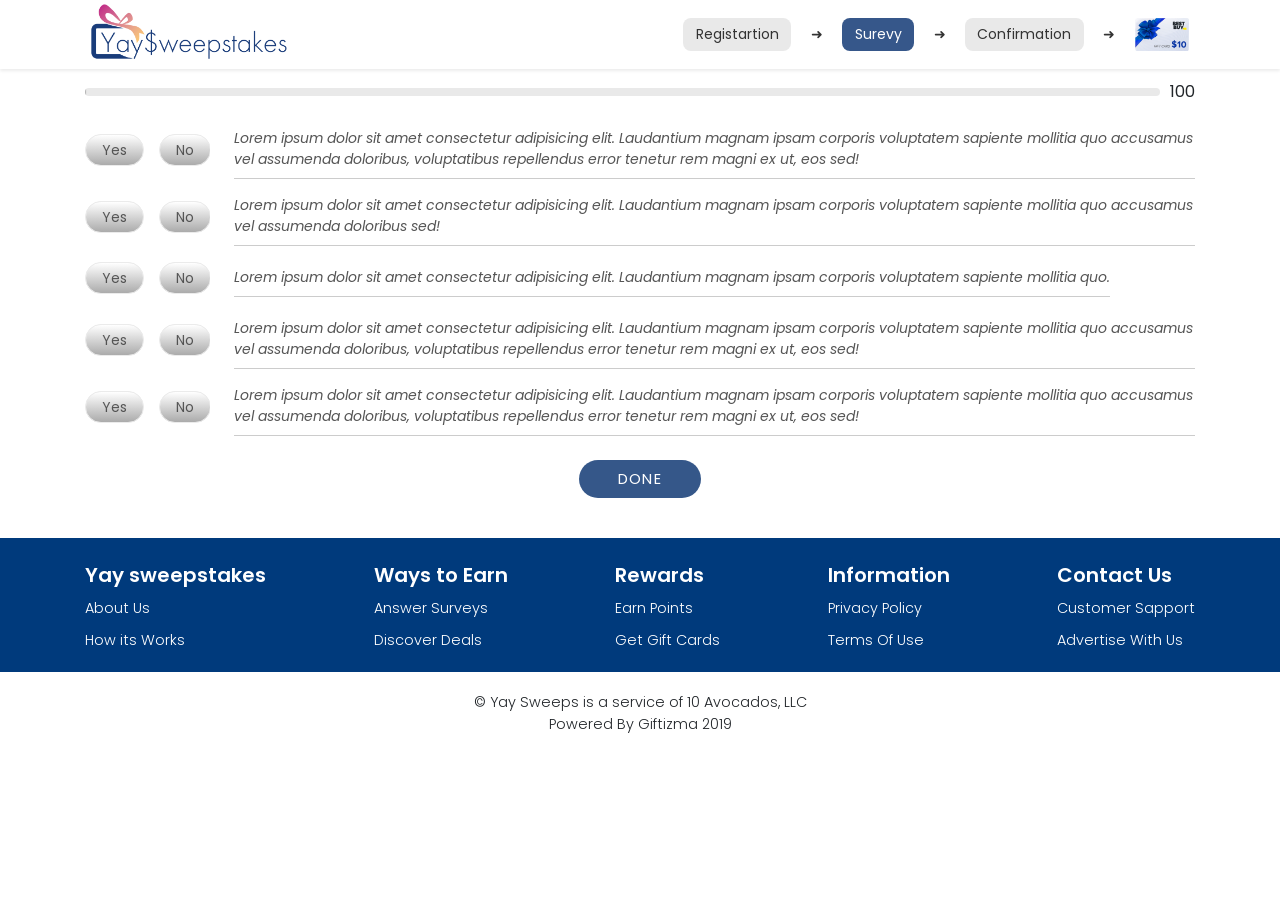
<file: survey.html>
<!DOCTYPE html>
<html>

<head>
  <meta charset="utf-8">
  <meta http-equiv="X-UA-Compatible" content="IE=edge">
  <title>Yay $weepstakes</title>
  <meta name="description" content="">
  <meta name="viewport" content="width=device-width, initial-scale=1">
  <meta name="robots" content="all,follow">
  <!-- Bootstrap CSS-->
  <link rel="stylesheet" href="css/bootstrap.min.css">
  <!-- Font Awesome CSS-->
  <link rel="stylesheet" href="https://cdnjs.cloudflare.com/ajax/libs/font-awesome/5.9.0/css/all.min.css"/>
  <!-- Google fonts - Poppins-->
  <link rel="stylesheet" href="https://fonts.googleapis.com/css?family=Poppins:300,400,600">
  <!-- theme stylesheet-->
  <link rel="stylesheet" href="css/style.default.css" id="theme-stylesheet">
  <link rel="stylesheet" href="css/custom.css">
  <!-- Favicon-->
  <link rel="shortcut icon" href="img/favicon.png">
  <!-- Tweaks for older IEs-->
  <!--[if lt IE 9]>
        <script src="https://oss.maxcdn.com/html5shiv/3.7.3/html5shiv.min.js"></script>
        <script src="https://oss.maxcdn.com/respond/1.4.2/respond.min.js"></script><![endif]-->
</head>

<body>
  <!-- navbar-->
  <header class="header">
    <nav class="navbar navbar-expand-lg fixed-top">
      <div class="container"><a href="./" class="navbar-brand"><img src="images/Final-Logo.png" alt="" class="img-fluid"></a>
        <button type="button" data-toggle="collapse" data-target="#navbarSupportedContent"
        aria-controls="navbarSupportedContent" aria-expanded="false" aria-label="Toggle navigation"
        class="navbar-toggler navbar-toggler-right">Menu<i class="fa fa-bars ml-2"></i></button>
      <div id="navbarSupportedContent" class="collapse navbar-collapse">
        <ul class="navbar-nav ml-auto setup-panel"> 
          <!-- Link-->
          <li class="nav-item"> <a href="register.html" class="nav-link">Registartion</a></li>
          <li class="nav-item nav-item-icon"> <a href="#" class="nav-link"><span>&#10140;</span></a></li>
          <!-- Link-->
          <li class="nav-item active"> <a href="survey.html" class="nav-link">Surevy</a></li> 
          <li class="nav-item nav-item-icon"> <a href="#" class="nav-link"><span>&#10140;</span></a></li>

          <li class="nav-item"> <a href="confirmation.html" class="nav-link">Confirmation</a></li>
          <li class="nav-item nav-item-icon"> <a href="#" class="nav-link"><span>&#10140;</span></a></li>
          <!-- Link-->
          <li class="nav-item nav-item-image"> <a href="#" class="nav-link"> <img class="img-fluid img-cards" src="images/Card-img.png" alt="card"> </a></li>
        </ul>
      </div>
      </div>
    </nav>
  </header>

  <!-- survay Section-->
  <section class="survay mt-5">
      <div class="container">
          <div class="progress-row d-flex align-items-center">
            <div class="progress">
              <div class="progress-bar"></div>
            </div>
            <div class="progress-value">100</div>
            </div>
                  
        <form class="survay-form" action="survey2.html">
      <div class="survey-inner-block mt-4">
        <div class="quest-rows d-flex align-items-center mb-3">
            <div class="yes-no-block mr-4">
                    <div class="switch-field">
                        <div class="switch-field-row">
                          <input type="radio" id="radio-one1" name="switch-one1" value="yes"/>
                          <label class="true-value" for="radio-one1">Yes</label>
                        </div>
                        <div class="switch-field-row ml-3">
                          <input type="radio" id="radio-two1" name="switch-one1" value="no" />
                          <label class="fales-value" for="radio-two1">No</label>
                        </div>
                    </div>
                 
                  
            </div>
            <div class="quest-block">
              <div class="survey-inner pb-2">
                Lorem ipsum dolor sit amet consectetur adipisicing elit. Laudantium magnam ipsam corporis voluptatem sapiente mollitia quo accusamus vel assumenda doloribus, voluptatibus repellendus error tenetur rem magni ex ut, eos sed!
              </div>
            </div>
        </div>
        <div class="quest-rows d-flex align-items-center mb-3">
            <div class="yes-no-block mr-4">
             
                    <div class="switch-field">
                        <div class="switch-field-row">
                          <input type="radio" id="radio-one2" name="switch-one2" value="yes"/>
                          <label class="true-value" for="radio-one2">Yes</label>
                        </div>
                        <div class="switch-field-row ml-3">
                          <input type="radio" id="radio-two2" name="switch-one2" value="no"/>
                          <label class="fales-value" for="radio-two2">No</label>
                        </div>
                    </div>
                  
                  
            </div>
            <div class="quest-block">
              <div class="survey-inner pb-2">
                Lorem ipsum dolor sit amet consectetur adipisicing elit. Laudantium magnam ipsam corporis voluptatem sapiente mollitia quo accusamus vel assumenda doloribus sed!
              </div>
            </div>
        </div>
        <div class="quest-rows d-flex align-items-center mb-3">
            <div class="yes-no-block mr-4">
                    <div class="switch-field">
                        <div class="switch-field-row">
                          <input type="radio" id="radio-one3" name="switch-one3" value="yes"/>
                          <label class="true-value" for="radio-one3">Yes</label>
                        </div>
                        <div class="switch-field-row ml-3">
                          <input type="radio" id="radio-two3" name="switch-one3" value="no" />
                          <label class="fales-value" for="radio-two3">No</label>
                        </div>
                    </div>
                  
            </div>
            <div class="quest-block">
              <div class="survey-inner pb-2">
                Lorem ipsum dolor sit amet consectetur adipisicing elit. Laudantium magnam ipsam corporis voluptatem sapiente mollitia quo.
              </div>
            </div>
        </div>
        <div class="quest-rows d-flex align-items-center mb-3">
            <div class="yes-no-block mr-4">
                    <div class="switch-field">
                        <div class="switch-field-row">
                          <input type="radio" id="radio-one4" name="switch-one4" value="yes"/>
                          <label class="true-value" for="radio-one4">Yes</label>
                        </div>
                        <div class="switch-field-row ml-3">
                          <input type="radio" id="radio-two4" name="switch-one4" value="no" />
                          <label class="fales-value" for="radio-two4">No</label>
                        </div>
                    </div>
                  
                  
            </div>
            <div class="quest-block">
              <div class="survey-inner pb-2">
                Lorem ipsum dolor sit amet consectetur adipisicing elit. Laudantium magnam ipsam corporis voluptatem sapiente mollitia quo accusamus vel assumenda doloribus, voluptatibus repellendus error tenetur rem magni ex ut, eos sed!
              </div>
            </div>
        </div>
        <div class="quest-rows d-flex align-items-center mb-3">
            <div class="yes-no-block mr-4">
           
                    <div class="switch-field">
                        <div class="switch-field-row">
                          <input type="radio" id="radio-one5" name="switch-one5" value="yes" />
                          <label class="true-value" for="radio-one5">Yes</label>
                        </div>
                        <div class="switch-field-row ml-3">
                          <input type="radio" id="radio-two5" name="switch-one5" value="no" />
                          <label class="fales-value" for="radio-two5">No</label>
                        </div>
                    </div>
                
                  
            </div>
            <div class="quest-block">
              <div class="survey-inner pb-2">
                Lorem ipsum dolor sit amet consectetur adipisicing elit. Laudantium magnam ipsam corporis voluptatem sapiente mollitia quo accusamus vel assumenda doloribus, voluptatibus repellendus error tenetur rem magni ex ut, eos sed!
              </div>
            </div>
        </div>
        <div class="inputGroup-row text-center">
          <button class="btn btn-blue text-white my-2" type="submit">Done</button>
      </div>
  </form>
    </div>
  </section>
  <!-- Intro Section-->

  <footer class="main-footer">
    <div class="container">
      <div class="footer-row d-flex justify-content-between flex-wrap">
        <div class="footer-column">
          <h5 class="footer-heading">Yay sweepstakes</h5>
          <ul class="list-unstyled">
            <li> <a href="#" class="footer-link">About Us</a></li>
            <li> <a href="#" class="footer-link">How its Works</a></li>
          </ul>
        </div>
        <div class="footer-column">
          <h5 class="footer-heading">Ways to Earn</h5>
          <ul class="list-unstyled">
            <li> <a href="index.html" class="footer-link">Answer Surveys</a></li>
            <li> <a href="faq.html" class="footer-link">Discover Deals</a></li>
          </ul>
        </div>
        <div class="footer-column">
            <h5 class="footer-heading">Rewards</h5>
            <ul class="list-unstyled">
              <li> <a href="index.html" class="footer-link">Earn Points</a></li>
              <li> <a href="faq.html" class="footer-link">Get Gift Cards</a></li>
            </ul>
          </div>
        <div class="footer-column">
            <h5 class="footer-heading">Information
            </h5>
            <ul class="list-unstyled">
              <li> <a href="#" class="footer-link">Privacy Policy</a></li>
              <li> <a href="#" class="footer-link">Terms Of Use</a></li>
            </ul>
          </div>
        <div class="footer-column">
          <h5 class="footer-heading">Contact Us</h5>
          <ul class="list-unstyled">
            <li> <a href="#" class="footer-link">Customer Sapport </a></li>
            <li> <a href="#" class="footer-link">Advertise With Us</a></li>
          </ul>
        </div>
       
      </div>
    </div>
  </footer>
    <div class="copyrights">
      <div class="container">
        <div class="row">
          <div class="col-lg-12 text-center">
            <p class="copyrights-text mb-3 mb-lg-0">&copy; Yay Sweeps is a service of 10 Avocados, LLC<br/> Powered By Giftizma 2019</p>
          </div>
        </div>
      </div>
    </div>

  <!-- JavaScript files-->
  <script src="js/jquery.min.js"></script>
  <script src="js/bootstrap.bundle.min.js"></script>
  <script src="js/jquery.cookie.js"> </script>
  <script src="js/front.js"></script>
</body>

</html>
</file>
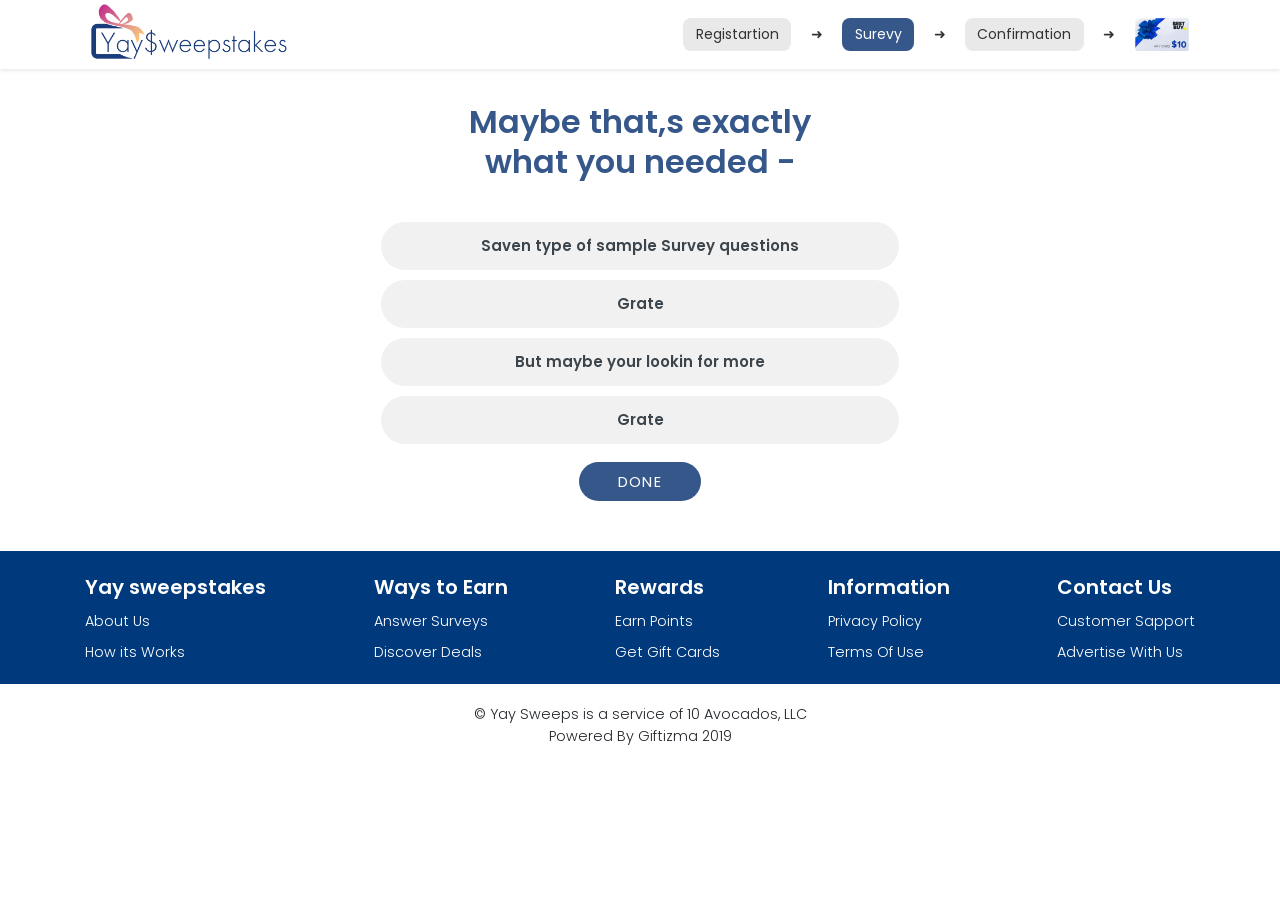
<file: survey2.html>
<!DOCTYPE html>
<html>

<head>
  <meta charset="utf-8">
  <meta http-equiv="X-UA-Compatible" content="IE=edge">
  <title>Yay $weepstakes</title>
  <meta name="description" content="">
  <meta name="viewport" content="width=device-width, initial-scale=1">
  <meta name="robots" content="all,follow">
  <!-- Bootstrap CSS-->
  <link rel="stylesheet" href="css/bootstrap.min.css">
  <!-- Font Awesome CSS-->
  <link rel="stylesheet" href="https://cdnjs.cloudflare.com/ajax/libs/font-awesome/5.9.0/css/all.min.css"/>
  <!-- Google fonts - Poppins-->
  <link rel="stylesheet" href="https://fonts.googleapis.com/css?family=Poppins:300,400,600">
  <!-- theme stylesheet-->
  <link rel="stylesheet" href="css/style.default.css" id="theme-stylesheet">
  <link rel="stylesheet" href="css/custom.css">
  <!-- Favicon-->
  <link rel="shortcut icon" href="img/favicon.png">
  <!-- Tweaks for older IEs-->
  <!--[if lt IE 9]>
        <script src="https://oss.maxcdn.com/html5shiv/3.7.3/html5shiv.min.js"></script>
        <script src="https://oss.maxcdn.com/respond/1.4.2/respond.min.js"></script><![endif]-->
</head>

<body>
  <!-- navbar-->
  <header class="header">
    <nav class="navbar navbar-expand-lg fixed-top">
      <div class="container"><a href="./" class="navbar-brand"><img src="images/Final-Logo.png" alt="" class="img-fluid"></a>
        <button type="button" data-toggle="collapse" data-target="#navbarSupportedContent"
        aria-controls="navbarSupportedContent" aria-expanded="false" aria-label="Toggle navigation"
        class="navbar-toggler navbar-toggler-right">Menu<i class="fa fa-bars ml-2"></i></button>
      <div id="navbarSupportedContent" class="collapse navbar-collapse">
        <ul class="navbar-nav ml-auto setup-panel"> 
          <!-- Link-->
          <li class="nav-item"> <a href="register.html" class="nav-link">Registartion</a></li>
          <li class="nav-item nav-item-icon"> <a href="#" class="nav-link"><span>&#10140;</span></a></li>
          <!-- Link-->
          <li class="nav-item active"> <a href="survey.html" class="nav-link">Surevy</a></li> 
          <li class="nav-item nav-item-icon"> <a href="#" class="nav-link"><span>&#10140;</span></a></li>

          <li class="nav-item"> <a href="confirmation.html" class="nav-link">Confirmation</a></li>
          <li class="nav-item nav-item-icon"> <a href="#" class="nav-link"><span>&#10140;</span></a></li>
          <!-- Link-->
          <li class="nav-item nav-item-image"> <a href="#" class="nav-link"> <img class="img-fluid img-cards" src="images/Card-img.png" alt="card"> </a></li>
        </ul>
      </div>
      </div>
    </nav>
  </header>

  <!-- Confirmation Section-->
  <section class="Confirmation-section mt-5">
    <div class="container mb-2">
        <div class="Confirmation-row">
            <h2 class="text-center"><span class="text-blue text-bold font-26">Maybe that,s exactly <br/>what you needed - </span></h2>
            <div class="Confirmation-row">
            <form class="form" action="index.html">
                <div class="inputGroup">
                  <input id="radio1" name="radio" type="radio"/>
                  <label class="text-center" for="radio1">Saven type of sample Survey questions</label>
                </div>
                <div class="inputGroup">
                  <input id="radio2" name="radio" type="radio"/>
                  <label class="text-center" for="radio2">Grate</label>
                </div>
                <div class="inputGroup">
                    <input id="radio3" name="radio" type="radio"/>
                    <label class="text-center" for="radio3">But maybe your lookin for more</label>
                </div>
                <div class="inputGroup">
                    <input id="radio4" name="radio" type="radio"/>
                    <label class="text-center" for="radio4">Grate</label>
                </div>
                <div class="inputGroup-row text-center">
                    <button class="btn btn-blue text-white my-2" type="submit">Done</button>
                </div>
              </form>
            </div>
        </div>
    </div>
  </section>
  <!-- Confirmation Section end-->

  <footer class="main-footer">
    <div class="container">
      <div class="footer-row d-flex justify-content-between flex-wrap">
        <div class="footer-column">
          <h5 class="footer-heading">Yay sweepstakes</h5>
          <ul class="list-unstyled">
            <li> <a href="#" class="footer-link">About Us</a></li>
            <li> <a href="#" class="footer-link">How its Works</a></li>
          </ul>
        </div>
        <div class="footer-column">
          <h5 class="footer-heading">Ways to Earn</h5>
          <ul class="list-unstyled">
            <li> <a href="index.html" class="footer-link">Answer Surveys</a></li>
            <li> <a href="faq.html" class="footer-link">Discover Deals</a></li>
          </ul>
        </div>
        <div class="footer-column">
            <h5 class="footer-heading">Rewards</h5>
            <ul class="list-unstyled">
              <li> <a href="index.html" class="footer-link">Earn Points</a></li>
              <li> <a href="faq.html" class="footer-link">Get Gift Cards</a></li>
            </ul>
          </div>
        <div class="footer-column">
            <h5 class="footer-heading">Information
            </h5>
            <ul class="list-unstyled">
              <li> <a href="#" class="footer-link">Privacy Policy</a></li>
              <li> <a href="#" class="footer-link">Terms Of Use</a></li>
            </ul>
          </div>
        <div class="footer-column">
          <h5 class="footer-heading">Contact Us</h5>
          <ul class="list-unstyled">
            <li> <a href="#" class="footer-link">Customer Sapport </a></li>
            <li> <a href="#" class="footer-link">Advertise With Us</a></li>
          </ul>
        </div>
       
      </div>
    </div>
  </footer>
    <div class="copyrights">
      <div class="container">
        <div class="row">
          <div class="col-lg-12 text-center">
            <p class="copyrights-text mb-3 mb-lg-0">&copy; Yay Sweeps is a service of 10 Avocados, LLC<br/> Powered By Giftizma 2019</p>
          </div>
        </div>
      </div>
    </div>

  <!-- JavaScript files-->
  <script src="js/jquery.min.js"></script>
  <script src="js/bootstrap.bundle.min.js"></script>
  <script src="js/jquery.cookie.js"> </script>
  <script src="js/front.js"></script>
</body>

</html>
</file>
<file: css/custom.css>
.navbar-brand{width:210px;padding:0;margin:0;position:relative;height:50px}
a.navbar-brand img{position:absolute;top:-10px}
.img-cards{max-width:50px}
nav.navbar .setup-panel .nav-item{margin:0 .4rem}
nav.navbar .setup-panel .nav-item a{padding:.4rem .8rem;border-radius:8px;font-size:14px;background:#e9e9e9}
nav.navbar .setup-panel .nav-item.nav-item-icon a{padding:.4rem;background:transparent;pointer-events:none}
nav.navbar .setup-panel .nav-item.nav-item-image a{background-color:transparent;padding:0}
.img-cards{width:auto;max-width:54px}
.flex-c{display:-webkit-box;display:-ms-flexbox;display:flex;-webkit-box-pack:center;-ms-flex-pack:center;justify-content:center}
.yayform-inner{max-width:350px}
.yayform-inner form{overflow:hidden;border-radius:10px;-webkit-border-radius:10px;-moz-border-radius:10px;-ms-border-radius:10px;-o-border-radius:10px;box-shadow:0 5px 20px 0 rgba(0,0,0,.1);-moz-box-shadow:0 5px 20px 0 rgba(0,0,0,.1);-webkit-box-shadow:0 5px 20px 0 rgba(0,0,0,0.14);-o-box-shadow:0 5px 20px 0 rgba(0,0,0,.1);-ms-box-shadow:0 5px 20px 0 rgba(0,0,0,.1)}
.input-radius{border-radius:3rem;-webkit-border-radius:3rem;-moz-border-radius:3rem;-ms-border-radius:3rem;-o-border-radius:3rem}
input.input-field.form-control{height:calc(1.3em + .75rem + 2px);background:#f8f8f8;font-size:13px!important;line-height:normal;font-weight:300}
nav.navbar .setup-panel .nav-item.active a{position:relative;color:#fff;z-index:1;background:#36578a;color:#fff}
input.input-field[type="date"]{color:#a7a7a7!important}
.text-pink{color:#c13385}
.socials-btn{border:none}
.btn-gradient{box-sizing:b;background:-webkit-linear-gradient(right,#f2bd73,#c03085);background:-o-linear-gradient(right,#f2bd73,#c03085,);background:-moz-linear-gradient(right,#f2bd73,#c03085);background:linear-gradient(right,#f2bd73,#c03085);-webkit-transition:all .6s;-o-transition:all .6s;transition:all .6s;-moz-transition:all .6s;-ms-transition:all .6s;color:#fff}
.btn-gradient:hover,.btn-hover-gradient:hover{color:#fff;background:-webkit-linear-gradient(right,#c03085,#f2bd73);background:-o-linear-gradient(right,#c03085,#f2bd73);background:-moz-linear-gradient(right,#c03085,#f2bd73);background:linear-gradient(right,#c03085,#f2bd73)}
.btn-star{font-size:10px;margin:0 4px 0 0;border:none;padding:3px 5px;border-radius:5px;outline:none}
.btn-star:focus{outline:none;box-shadow:none}
button.btn-star{background:#faa845}
button.btn-star .fa{color:#fff}
.custom-control-labelm .custom-control-label:focus{outline:none;border:none}
.switch-field{display:flex;overflow:hidden}
.switch-field input{position:absolute!important;clip:rect(0,0,0,0);height:1px;width:1px;border:0;overflow:hidden}
.switch-field label{background-color:#e4e4e4;color:rgba(0,0,0,0.6);font-size:14px;line-height:1;text-align:center;padding:8px 16px;margin-right:-1px;border:1px solid rgba(0,0,0,0.2);box-shadow:inset 0 1px 3px rgba(0,0,0,0.3),0 1px rgba(255,255,255,0.1);transition:all .1s ease-in-out}
.switch-field label:first-of-type{border-radius:20px;box-shadow:none;border:1px solid #ebebeb;background-image:linear-gradient(180deg,#fff 0%,#ababab 100%)}
.switch-field label:hover{cursor:pointer}
.switch-field input:checked + label.true-value{background-image:linear-gradient(180deg,#6efe0b 0%,#00a004 100%);box-shadow:none;color:#fff}
.switch-field input:checked + label.fales-value{background-image:linear-gradient(180deg,#fd0000 0%,#a80000 100%);box-shadow:none;color:#fff}
.switch-field label:first-of-type{border-radius:20px;-webkit-border-radius:20px;-moz-border-radius:20px;-ms-border-radius:20px;-o-border-radius:20px}
.row-testimonials p{font-style:italic}
.btn-pink{background:#c74186}
.btn-blue{background:#355789}
.survey-inner{border-bottom:1px solid #ccc;font-style:italic;font-size:14px;color:#555}
.btn-blue:focus,.btn-blue.focus{-webkit-box-shadow:0 0 0 .2rem rgba(53,87,137,0.19);box-shadow:0 0 0 .2rem rgba(53,87,137,0.21)}
.btn-row:hover .btn-effects{left:0}
.socials-btn i{padding:10px 11px;cursor:pointer;color:#fff;width:38px;border-radius:50%;background-color:#fff;margin:4px;transition:all .3s;box-shadow:0 5px 20px 0 rgba(0,0,0,.1);-moz-box-shadow:0 5px 20px 0 rgba(0,0,0,.1);-webkit-box-shadow:0 5px 20px 0 rgba(0,0,0,0.14);-o-box-shadow:0 5px 20px 0 rgba(0,0,0,.1);-ms-box-shadow:0 5px 20px 0 rgba(0,0,0,.1);-webkit-transition:all .3s;-moz-transition:all .3s;-ms-transition:all .3s;-o-transition:all .3s}
.socials-btn i:hover{-webkit-animation:pulse 1s infinite;animation:pulse 1s infinite;-webkit-animation-timing-function:linear;animation-timing-function:linear}
.review-block-rate{max-width:125px}
.fb-text i{background:#527EBF}
.google-text i{background:#DB4A37}
.linkdin-text i{background:#0F75BC}
.fb-text i:hover{color:#527EBF;background-color:#fff}
.google-text i:hover{color:#DB4A37;background-color:#fff}
.linkdin-text i:hover{color:#0F75BC;background-color:#fff}
.text-blue{color:#36578a}
.Confirmation-row h2{line-height:40px}
.btn span.glyphicon{opacity:0}
.btn.active span.glyphicon{opacity:1}
.banner-img{max-width:103%}
.Confirmation-row{padding-top:2%}
.win-block{padding:0 10px;background:#c33984;box-shadow:inset 0 0 10px rgba(0,0,0,0.41);-moz-box-shadow:inset 0 0 10px rgba(0,0,0,0.41);-webkit-box-shadow:inset 0 0 10px rgba(0,0,0,0.41)}
.form-head{background:#fff;background:-moz-linear-gradient(175deg,rgba(255,255,255,1) 0%,rgba(238,238,238,1) 59%);background:-webkit-linear-gradient(175deg,rgba(255,255,255,1) 0%,rgba(238,238,238,1) 59%);background:linear-gradient(175deg,rgba(255,255,255,1) 0%,#e9e9e9 59%);filter:progid:DXImageTransform.Microsoft.gradient(startColorstr="#ffffff",endColorstr="#eeeeee",GradientType=1)}
.head-text:after{content:"";position:absolute;bottom:0;height:3px;right:1px;font-size:18px;width:80px;background:-webkit-linear-gradient(right,#f2bd73,#c03085);background:-o-linear-gradient(right,#f2bd73,#c03085,);background:-moz-linear-gradient(right,#f2bd73,#c03085);background:linear-gradient(right,#f2bd73,#c03085)}
@-webkit-keyframes pulse {
0%{-webkit-transform:scale(1);transform:scale(1)}
50%{-webkit-transform:scale(1.1);transform:scale(1.1)}
100%{-webkit-transform:scale(1);transform:scale(1)}
}
@keyframes pulse {
0%{-webkit-transform:scale(1);transform:scale(1)}
50%{-webkit-transform:scale(1.1);transform:scale(1.1)}
100%{-webkit-transform:scale(1);transform:scale(1)}
}
.inputGroup{background-color:#f1f1f1;display:block;margin:10px 0;position:relative;border-radius:50px}
.inputGroup label{font-size:15px;border-radius:50px;padding:6px 24px;width:100%;display:block;text-align:left;color:#3C454C;cursor:pointer;position:relative;z-index:2;transition:color 300ms ease-in;overflow:hidden}
.inputGroup label:before{width:10px;height:10px;border-radius:50%;content:'';background-color:#c12c88;position:absolute;left:50%;top:50%;-webkit-transform:translate(-50%,-50%) scale3d(1,1,1);transform:translate(-50%,-50%) scale3d(1,1,1);transition:all 300ms cubic-bezier(0.4,0,0.2,1);opacity:0;z-index:-1}
.inputGroup label:after{width:32px;height:32px;content:'';background-repeat:no-repeat;background-position:2px 3px;border-radius:50%;z-index:2;position:absolute;right:30px;top:50%;-webkit-transform:translateY(-50%);transform:translateY(-50%);cursor:pointer;transition:all 200ms ease-in;visibility:hidden}
.inputGroup input:checked ~ label{color:#fff}
.inputGroup input:checked ~ label:before{-webkit-transform:translate(-50%,-50%) scale3d(56,56,1);transform:translate(-50%,-50%) scale3d(56,56,1);opacity:1}
.inputGroup input{width:32px;height:32px;order:1;z-index:2;position:absolute;right:30px;top:50%;-webkit-transform:translateY(-50%);transform:translateY(-50%);cursor:pointer;visibility:hidden}
.form{padding:0 16px;max-width:550px;margin:10px auto;font-size:18px;font-weight:600;line-height:36px}
@media(max-width:768px) {
section{padding:2rem 0}
.hero{padding:3rem 0 2rem;padding-top:6rem}
}
@media(max-width:767px) {
section{padding:1rem 0}
.review-block-rate{margin:0 auto!important}
.center-content{text-align:center!important}
.media img{margin:12px auto!important}
}
@media(max-width:480px) {
.text-xs-center{text-align:center!important}
.ml-xs-auto{margin-left:auto!important}
.mr-xs-auto{margin-right:auto!important}
.hero{padding:3rem 0 .1rem;padding-top:6rem}
.quest-rows{display:table!important}
}
img.mr-2.center-content.rounded-circle {
  height: 80px;
}
.survay .progress{height:8px;background:#e9e9e9;padding:1px 0;box-shadow:none;flex:1;margin-right:10px}
.progress{background:rgba(0,0,0,0.25);border-radius:6px;box-shadow:inset 0 1px 2px rgba(0,0,0,0.25),0 1px rgba(255,255,255,0.08)}
.progress-bar{height:6px;border-radius:4px;background-image:linear-gradient(to bottom,rgba(255,255,255,0.3),rgba(255,255,255,0.05));transition:.4s linear;transition-property:width,background-color;box-shadow:0 0 1px 1px rgba(0,0,0,0.25),inset 0 1px rgba(255,255,255,0.1)}
.progress-bar.switch-one1{width:5%;background-color:#f63a0f;box-shadow:0 0 1px 1px #f86948;}
.progress-bar.switch-one2{width:25%;background-color:#f27011;box-shadow:0 0 1px 1px #f48535;}
.progress-bar.switch-one3{width:50%;background-color:#f2b01e;box-shadow:0 0 1px 1px #f4bf4a;}
.progress-bar.switch-one4{width:75%;background-color:#f2d31b;box-shadow:0 0 1px 1px #f4db47;}
.progress-bar.switch-one5{width:100%;background-color:#86e01e;box-shadow:0 0 1px 1px #98e440;}
</file>
<file: css/style.default.css>
/*
=========================================
=========================================

  Appton - Bootstrap 4 Template

=========================================
========================================= */
/*
* =====================================================
*     GENERAL
* =====================================================
*/
.font-24{font-size:28px; line-height: normal;}
.font-24{font-size:26px; line-height: normal;}
.font-24{font-size:24px; line-height: normal;}
.font-22{font-size:22px;}
.font-20{font-size:20px;}
.font-18{font-size:18px;}
.font-16{font-size:16px;}
.font-15{font-size:15px;}
.font-14{font-size:14px;}
.font-13{font-size:13px;}
.font-12{font-size:12px;}
.font-11{font-size:11px;}
.font-10{font-size:10px;}
.head-text{font-size: 36px;}
.text-exbold {
  font-weight: 700;
}
.text-bold {
  font-weight: 600;
}
.text-regular {
  font-weight: 400;
}
.text-light {
  font-weight: 300;
}

.text-small {
  font-size: 0.9rem;
}

.btn-outline-light:hover {
  color: #193d7b !important;
}

section {
  padding: 2rem 0;
}

strong {
  font-weight: 600;
}

a {
  -webkit-transition: all 0.3s;
  transition: all 0.3s;
  display: inline-block;
}

.modal {
  background: rgba(0, 0, 0, 0.85);
}

.modal-content {
  border-radius: 0;
}

.modal-content .close {
  width: 3rem;
  height: 3rem;
  display: -webkit-box;
  display: -ms-flexbox;
  display: flex;
  -webkit-box-align: center;
  -ms-flex-align: center;
  align-items: center;
  -webkit-box-pack: center;
  -ms-flex-pack: center;
  justify-content: center;
  background: #193d7b;
  display: block;
  opacity: 1;
  padding: 0;
  outline: none;
}

.modal-content .close span {
  color: #fff;
}

button {
  cursor: pointer;
  -webkit-transition: all 0.3s;
  transition: all 0.3s;
}

.bg-gray, .sidebar-widget {
  background: #f5f5f5 !important;
}

.breadcrumb {
  background: none;
}

.breadcrumb li.breadcrumb-item {
  color: #999;
}

.form-group label {
  color: #555;
  font-weight: 400;
  font-size: 1.05rem;
}

.form-group label span.icon {
  width: 2rem;
  height: 2rem;
  line-height: 2rem;
  background: #193d7b;
  color: #fff;
  text-align: center;
  display: inline-block;
  margin-right: 0.5rem;
  border-radius: 50%;
  font-size: 0.85rem;
}

.form-group textarea {
  min-height: 10rem;
}

.form-control::-moz-placeholder {
  font-size: 0.95rem;
  color: #aaa !important;
}

.form-control::-webkit-input-placeholder {
  font-size: 0.95rem;
  color: #aaa !important;
}

.form-control:-ms-input-placeholder {
  font-size: 0.95rem;
  color: #aaa !important;
}

.breadcrumb-item + .breadcrumb-item::before {
  font-size: 0.8rem;
}

/* GENERAL MEDIAQUERY */
@media (max-width: 991.98px) {
  section {
    padding: 5rem 0;
  }
}

/*
* =====================================================
*     NAVBAR
* =====================================================
*/
nav.navbar {
  -webkit-transition: all 0.4s;
  transition: all 0.4s;
}

nav.navbar.active {
  background: #fff;
  -webkit-box-shadow: 0 2px 3px rgba(0, 0, 0, 0.08);
  box-shadow: 0 2px 3px rgba(0, 0, 0, 0.08);
}

nav.navbar .dropdown-menu {
  margin-top: 1.4rem;
}

/* NAVBAR MEDIAQUERY */
@media (max-width: 991.98px) {
  nav.navbar {
    background: #fff;
    -webkit-box-shadow: 0 2px 3px rgba(0, 0, 0, 0.08);
    box-shadow: 0 2px 3px rgba(0, 0, 0, 0.08);
  }
  nav.navbar .dropdown-menu {
    -webkit-box-shadow: none;
    box-shadow: none;
    margin-top: 0;
    margin-bottom: 1rem;
  }
}

/*
* =====================================================
*     FOOTER
* =====================================================
*/
footer.main-footer {
  padding: 1.4rem 0;
  background: #003a7c;
  color: #fff;
  padding-bottom: 0;
}

.footer-logo {
  width: 220px;
}

.footer-link {
  color: #fff;
  font-size: 0.9rem;
  font-weight: 300;
  margin: 0.3rem 0;
}

.footer-link:hover, .footer-link:focus {
  color: #fff;
}

.social-link {
  color: #fff;
  font-size: 0.9rem;
  margin: 0 0.625rem;
}

.social-link:hover {
  color: #fff;
}

.footer-heading {
  margin-bottom: .3rem;
  font-weight: 600;
}

.copyrights-text {
  font-weight: 300;
  font-size: 0.9rem;
}

.copyrights {
  padding: 1.25rem 0;
}

/*

=====================
STYLE SWITCHER FOR DEMO
=====================

*/
#style-switch-button {
  position: fixed;
  top: 120px;
  left: 0px;
  border-radius: 0;
  z-index: 2;
}

#style-switch {
  width: 300px;
  padding: 20px;
  position: fixed;
  top: 160px;
  left: 0;
  background: #fff;
  border: solid 1px #ced4da;
  z-index: 2000;
}

#style-switch h4 {
  color: #495057;
}

#style-switch select {
  height: 50px;
}

/* =====================================================
*     HERO SECTION
* =====================================================
*/
.hero {
  padding: 6rem 0 1rem;
  background: url(../img/Header-Image-Banner.jpg) no-repeat;
  background: #f9f9f9;
  /* background-size: cover;
  background-position: bottom left; */
}

.subscription-form .form-group {
  position: relative;
}

.subscription-form .form-group button {
  position: absolute;
  top: 0.375rem;
  right: 0.4rem;
  border-radius: 0;
}

.subscription-form input {
  height: auto;
}

.subscription-form input::-moz-placeholder {
  font-weight: 300;
  font-size: 0.9rem;
  color: #aaa;
}

.subscription-form input::-webkit-input-placeholder {
  font-weight: 300;
  font-size: 0.9rem;
  color: #aaa;
}

.subscription-form input:-ms-input-placeholder {
  font-weight: 300;
  font-size: 0.9rem;
  color: #aaa;
}

/* HERO MEDIAQUERY */
@media (max-width: 991.98px) {
  .hero {
    padding: 5rem 0 7rem;
    padding-top: 8rem;
  }
  .subscription-form .form-group {
    position: static;
  }
  .subscription-form .form-group button {
    position: static;
    width: 100%;
    margin-top: 0.5rem;
  }
}

/*
* =====================================================
*     INTEGRATIONS SECTION
* =====================================================
*/
.box {
  padding: 3rem 2rem;
  -webkit-transition: all 0.4s;
  transition: all 0.4s;
}

.box:hover {
  -webkit-box-shadow: 0 0 20px rgba(0, 0, 0, 0.1);
  box-shadow: 0 0 20px rgba(0, 0, 0, 0.1);
}

.box .icon {
  width: 2.8rem;
  height: 2.8rem;
  margin: 0 auto;
  margin-bottom: 1rem;
}

/*
* =====================================================
*     CLIENTS SECTION
* =====================================================
*/
.clients img {
  max-height: 5rem;
  padding: 0.6rem;
}

/*
* =====================================================
*     PORTFOLIO SECTION
* =====================================================
*/
.portfolio-item {
  position: relative;
  display: block;
  overflow: hidden;
}

.portfolio-item::after {
  content: '';
  width: 120%;
  height: 120%;
  background: radial-gradient(circle closest-corner, rgba(0, 0, 0, 0), rgba(0, 0, 0, 0.8));
  display: block;
  position: absolute;
  top: -10%;
  left: -10%;
}

/*
* =====================================================
*     CONTACT SECTIOn
* =====================================================
*/
.contact-details .box {
  padding: 1.5rem;
  -webkit-box-shadow: none;
  box-shadow: none;
  text-align: center;
}

.contact-details .icon {
  width: 1.8rem;
  height: 1.8rem;
}

.contact-form sup {
  font-size: 0.7rem;
  display: inline-block;
  margin-left: 0.2rem;
}

.contact-form .icon {
  display: none !important;
  margin-left: 1rem;
}

/*
* =====================================================
*     FAQ SECTION
* =====================================================
*/
.accordion-custom .card {
  border-radius: 0;
  border: none;
  margin-bottom: 1.3rem;
  background: linear-gradient(45deg, #193d7b, #fc324f);
}

.accordion-custom .card-header {
  border: none;
  padding: 0;
  background: none;
}

.accordion-custom .card-header button {
  color: #333;
  text-transform: none !important;
  background: none;
  display: block;
  border: none;
  padding: 1.5rem 2.1rem;
  cursor: pointer;
  width: 100%;
  text-align: left;
  background: #f5f5f5;
  outline: none;
}

.accordion-custom .card-header button[aria-expanded='true'] {
  background: none;
  color: #fff;
}

.accordion-custom .card-header button:hover, .accordion-custom .card-header button:focus {
  text-decoration: none;
}

.accordion-custom .accordion-heading {
  font-size: 1.05rem;
}

.accordion-custom .accordion-heading i {
  font-size: 2.2rem;
  margin-right: 1.5rem;
}

.accordion-custom .card-body {
  color: #fff;
  padding: 2rem 2.1rem;
  padding-top: 0.7rem;
  font-weight: 300;
  font-size: 0.9rem;
  line-height: 1.7rem;
}

/*
* =====================================================
*     SIDEBAR
* =====================================================
*/
.sidebar .search .form-group {
  position: relative;
}

.sidebar .search .form-control {
  background: #f5f5f5;
  border: 1px solid transparent;
  -webkit-box-shadow: none;
  box-shadow: none;
  -webkit-transition: all 0.3s;
  transition: all 0.3s;
  padding: 1.3rem 2rem;
}

.sidebar .search .form-control:focus {
  border-color: #193d7b;
}

.sidebar .search .form-control:focus + button {
  background: #193d7b;
  color: #fff;
  border-color: #193d7b;
}

.sidebar .search button {
  width: 4rem;
  text-align: center;
  line-height: 2.7rem;
  height: 100%;
  background: #f2f2f2;
  border: none;
  position: absolute;
  top: 0;
  right: 0;
  color: #aaa;
  border: 1px solid transparent;
  border-left: 0;
  cursor: pointer;
  -webkit-transition: all 0.3s;
  transition: all 0.3s;
}

.sidebar-widget {
  padding: 2.5rem;
}

.categories-link {
  color: #777;
  text-decoration: none;
  margin-bottom: 0.5rem;
}

.categories-link:hover {
  color: #193d7b;
  text-decoration: none;
}

.tag-link {
  color: #777;
  padding: 0.5rem 1.2rem;
  background: #fff;
  margin: 0.2rem;
}

.tag-link:hover {
  background: #193d7b;
  color: #fff;
  text-decoration: none;
}

/* =========================================

      THEMING OF THE BOOTSTRAP COMPONENTS

   =========================================

    1 - NAVBAR
    2 - BUTTONS
    3 - TYPE
    4 - PAGINATION
    5 - UTILITIES
    6 - FORMS
    7 - CODE
    8 - NAV
    9 - CARD
    10 - DROPDOWNS

*/
/*
 * 1. NAVBAR
 */
.navbar {
  padding: .6rem 1rem;
}

.navbar-brand {
  display: inline-block;
  padding-top: 0.3125rem;
  padding-bottom: 0.3125rem;
  margin-right: 1rem;
  font-size: 1.25rem;
  width: 7.5rem;
}

.navbar-toggler {
  padding: 0.25rem 0.75rem;
  font-size: 0.85rem;
  font-weight: 600;
  line-height: 1;
  text-transform: uppercase;
  border: 1px solid transparent;
  border-radius: 3rem;
}

.navbar-toggler:hover, .navbar-toggler:focus {
  outline: none;
}

.navbar-light .navbar-brand {
  color: rgba(0, 0, 0, 0.9);
}

.navbar-light .navbar-brand:hover, .navbar-light .navbar-brand:focus {
  color: rgba(0, 0, 0, 0.9);
}

.navbar-light .navbar-nav .nav-link {
  color: rgba(0, 0, 0, 0.5);
}

.navbar-light .navbar-nav .nav-link:hover, .navbar-light .navbar-nav .nav-link:focus {
  color: rgba(0, 0, 0, 0.7);
}

.navbar-light .navbar-nav .nav-link.disabled {
  color: rgba(0, 0, 0, 0.3);
}

.navbar-light .navbar-nav .show > .nav-link,
.navbar-light .navbar-nav .active > .nav-link,
.navbar-light .navbar-nav .nav-link.show,
.navbar-light .navbar-nav .nav-link.active {
  color: rgba(0, 0, 0, 0.9);
}

.navbar-light .navbar-toggler {
  color: rgba(0, 0, 0, 0.5);
  border-color: rgba(0, 0, 0, 0.1);
}

.navbar-light .navbar-toggler-icon {
  background-image: url("data:image/svg+xml;charset=utf8,%3Csvg viewBox='0 0 30 30' xmlns='http://www.w3.org/2000/svg'%3E%3Cpath stroke='rgba(0, 0, 0, 0.5)' stroke-width='2' stroke-linecap='round' stroke-miterlimit='10' d='M4 7h22M4 15h22M4 23h22'/%3E%3C/svg%3E");
}

.navbar-light .navbar-text {
  color: rgba(0, 0, 0, 0.5);
}

.navbar-dark .navbar-brand {
  color: #fff;
}

.navbar-dark .navbar-brand:hover, .navbar-dark .navbar-brand:focus {
  color: #fff;
}

.navbar-dark .navbar-nav .nav-link {
  color: rgba(255, 255, 255, 0.5);
}

.navbar-dark .navbar-nav .nav-link:hover, .navbar-dark .navbar-nav .nav-link:focus {
  color: rgba(255, 255, 255, 0.75);
}

.navbar-dark .navbar-nav .nav-link.disabled {
  color: rgba(255, 255, 255, 0.25);
}

.navbar-dark .navbar-nav .show > .nav-link,
.navbar-dark .navbar-nav .active > .nav-link,
.navbar-dark .navbar-nav .nav-link.show,
.navbar-dark .navbar-nav .nav-link.active {
  color: #fff;
}

.navbar-dark .navbar-toggler {
  color: rgba(255, 255, 255, 0.5);
  border-color: rgba(255, 255, 255, 0.1);
}

.navbar-dark .navbar-toggler-icon {
  background-image: url("data:image/svg+xml;charset=utf8,%3Csvg viewBox='0 0 30 30' xmlns='http://www.w3.org/2000/svg'%3E%3Cpath stroke='rgba(255, 255, 255, 0.5)' stroke-width='2' stroke-linecap='round' stroke-miterlimit='10' d='M4 7h22M4 15h22M4 23h22'/%3E%3C/svg%3E");
}

.navbar-dark .navbar-text {
  color: rgba(255, 255, 255, 0.5);
}

/*
 * 2. BUTTONS
 */
.btn {
  font-weight: 400;
  border: 1px solid transparent;
  text-transform: uppercase;
  letter-spacing: 0.08rem;
  padding: 0.45rem 2.4rem;
  font-size: 0.92rem;
  line-height: 1.5;
  border-radius: 3rem;
  -webkit-transition: color 0.15s ease-in-out, background-color 0.15s ease-in-out, border-color 0.15s ease-in-out, -webkit-box-shadow 0.15s ease-in-out;
  transition: color 0.15s ease-in-out, background-color 0.15s ease-in-out, border-color 0.15s ease-in-out, -webkit-box-shadow 0.15s ease-in-out;
  transition: color 0.15s ease-in-out, background-color 0.15s ease-in-out, border-color 0.15s ease-in-out, box-shadow 0.15s ease-in-out;
  transition: color 0.15s ease-in-out, background-color 0.15s ease-in-out, border-color 0.15s ease-in-out, box-shadow 0.15s ease-in-out, -webkit-box-shadow 0.15s ease-in-out;
}

@media screen and (prefers-reduced-motion: reduce) {
  .btn {
    -webkit-transition: none;
    transition: none;
  }
}

.btn:focus, .btn.focus {
  -webkit-box-shadow: 0 0 0 0.2rem rgba(231, 71, 94, 0.25);
  box-shadow: 0 0 0 0.2rem rgba(231, 71, 94, 0.25);
}

.btn.disabled, .btn:disabled {
  opacity: 0.65;
}

.btn:not(:disabled):not(.disabled):active, .btn:not(:disabled):not(.disabled).active {
  background-image: none;
}

.btn-link {
  font-weight: 400;
  color: #193d7b;
}

.btn-link:hover {
  color: #c71a33;
  text-decoration: underline;
}

.btn-link:focus, .btn-link.focus {
  text-decoration: underline;
}

.btn-link:disabled, .btn-link.disabled {
  color: #6c757d;
}

.btn-primary {
  color: #fff;
  background-color: #193d7b;
  border-color: #193d7b;
}

.btn-primary:hover {
  color: #fff;
  background-color: #e32540;
  border-color: #de1d39;
}

.btn-primary:focus, .btn-primary.focus {
  -webkit-box-shadow: 0 0 0 0.2rem rgba(231, 71, 94, 0.5);
  box-shadow: 0 0 0 0.2rem rgba(231, 71, 94, 0.5);
}

.btn-primary.disabled, .btn-primary:disabled {
  color: #fff;
  background-color: #193d7b;
  border-color: #193d7b;
}

.btn-primary:not(:disabled):not(.disabled):active, .btn-primary:not(:disabled):not(.disabled).active,
.show > .btn-primary.dropdown-toggle {
  color: #fff;
  background-color: #de1d39;
  border-color: #d31b36;
}

.btn-primary:not(:disabled):not(.disabled):active:focus, .btn-primary:not(:disabled):not(.disabled).active:focus,
.show > .btn-primary.dropdown-toggle:focus {
  -webkit-box-shadow: 0 0 0 0.2rem rgba(231, 71, 94, 0.5);
  box-shadow: 0 0 0 0.2rem rgba(231, 71, 94, 0.5);
}

.btn-secondary {
  color: #fff;
  background-color: #6c757d;
  border-color: #6c757d;
}

.btn-secondary:hover {
  color: #fff;
  background-color: #5a6268;
  border-color: #545b62;
}

.btn-secondary:focus, .btn-secondary.focus {
  -webkit-box-shadow: 0 0 0 0.2rem rgba(108, 117, 125, 0.5);
  box-shadow: 0 0 0 0.2rem rgba(108, 117, 125, 0.5);
}

.btn-secondary.disabled, .btn-secondary:disabled {
  color: #fff;
  background-color: #6c757d;
  border-color: #6c757d;
}

.btn-secondary:not(:disabled):not(.disabled):active, .btn-secondary:not(:disabled):not(.disabled).active,
.show > .btn-secondary.dropdown-toggle {
  color: #fff;
  background-color: #545b62;
  border-color: #4e555b;
}

.btn-secondary:not(:disabled):not(.disabled):active:focus, .btn-secondary:not(:disabled):not(.disabled).active:focus,
.show > .btn-secondary.dropdown-toggle:focus {
  -webkit-box-shadow: 0 0 0 0.2rem rgba(108, 117, 125, 0.5);
  box-shadow: 0 0 0 0.2rem rgba(108, 117, 125, 0.5);
}

.btn-success {
  color: #fff;
  background-color: #28a745;
  border-color: #28a745;
}

.btn-success:hover {
  color: #fff;
  background-color: #218838;
  border-color: #1e7e34;
}

.btn-success:focus, .btn-success.focus {
  -webkit-box-shadow: 0 0 0 0.2rem rgba(40, 167, 69, 0.5);
  box-shadow: 0 0 0 0.2rem rgba(40, 167, 69, 0.5);
}

.btn-success.disabled, .btn-success:disabled {
  color: #fff;
  background-color: #28a745;
  border-color: #28a745;
}

.btn-success:not(:disabled):not(.disabled):active, .btn-success:not(:disabled):not(.disabled).active,
.show > .btn-success.dropdown-toggle {
  color: #fff;
  background-color: #1e7e34;
  border-color: #1c7430;
}

.btn-success:not(:disabled):not(.disabled):active:focus, .btn-success:not(:disabled):not(.disabled).active:focus,
.show > .btn-success.dropdown-toggle:focus {
  -webkit-box-shadow: 0 0 0 0.2rem rgba(40, 167, 69, 0.5);
  box-shadow: 0 0 0 0.2rem rgba(40, 167, 69, 0.5);
}

.btn-info {
  color: #fff;
  border-color: #193d7b;
  background: #193d7b;
}

.btn-info:hover {
  color: rgb(255, 255, 255);
    background-color: rgb(227, 37, 64);
    border-color: rgb(222, 29, 57);
}

.btn-info:focus, .btn-info.focus {
  -webkit-box-shadow: 0 0 0 0.2rem rgba(23, 162, 184, 0.5);
  box-shadow: 0 0 0 0.2rem rgba(23, 162, 184, 0.5);
}

.btn-info.disabled, .btn-info:disabled {
  color: #fff;
  background-color: #17a2b8;
  border-color: #17a2b8;
}

.btn-info:not(:disabled):not(.disabled):active, .btn-info:not(:disabled):not(.disabled).active,
.show > .btn-info.dropdown-toggle {
  color: #fff;
  background-color: #117a8b;
  border-color: #10707f;
}

.btn-info:not(:disabled):not(.disabled):active:focus, .btn-info:not(:disabled):not(.disabled).active:focus,
.show > .btn-info.dropdown-toggle:focus {
  -webkit-box-shadow: 0 0 0 0.2rem rgba(23, 162, 184, 0.5);
  box-shadow: 0 0 0 0.2rem rgba(23, 162, 184, 0.5);
}

.btn-warning {
  color: #212529;
  background-color: #ffc107;
  border-color: #ffc107;
}

.btn-warning:hover {
  color: #212529;
  background-color: #e0a800;
  border-color: #d39e00;
}

.btn-warning:focus, .btn-warning.focus {
  -webkit-box-shadow: 0 0 0 0.2rem rgba(255, 193, 7, 0.5);
  box-shadow: 0 0 0 0.2rem rgba(255, 193, 7, 0.5);
}

.btn-warning.disabled, .btn-warning:disabled {
  color: #212529;
  background-color: #ffc107;
  border-color: #ffc107;
}

.btn-warning:not(:disabled):not(.disabled):active, .btn-warning:not(:disabled):not(.disabled).active,
.show > .btn-warning.dropdown-toggle {
  color: #212529;
  background-color: #d39e00;
  border-color: #c69500;
}

.btn-warning:not(:disabled):not(.disabled):active:focus, .btn-warning:not(:disabled):not(.disabled).active:focus,
.show > .btn-warning.dropdown-toggle:focus {
  -webkit-box-shadow: 0 0 0 0.2rem rgba(255, 193, 7, 0.5);
  box-shadow: 0 0 0 0.2rem rgba(255, 193, 7, 0.5);
}

.btn-danger {
  color: #fff;
  background-color: #dc3545;
  border-color: #dc3545;
}

.btn-danger:hover {
  color: #fff;
  background-color: #c82333;
  border-color: #bd2130;
}

.btn-danger:focus, .btn-danger.focus {
  -webkit-box-shadow: 0 0 0 0.2rem rgba(220, 53, 69, 0.5);
  box-shadow: 0 0 0 0.2rem rgba(220, 53, 69, 0.5);
}

.btn-danger.disabled, .btn-danger:disabled {
  color: #fff;
  background-color: #dc3545;
  border-color: #dc3545;
}

.btn-danger:not(:disabled):not(.disabled):active, .btn-danger:not(:disabled):not(.disabled).active,
.show > .btn-danger.dropdown-toggle {
  color: #fff;
  background-color: #bd2130;
  border-color: #b21f2d;
}

.btn-danger:not(:disabled):not(.disabled):active:focus, .btn-danger:not(:disabled):not(.disabled).active:focus,
.show > .btn-danger.dropdown-toggle:focus {
  -webkit-box-shadow: 0 0 0 0.2rem rgba(220, 53, 69, 0.5);
  box-shadow: 0 0 0 0.2rem rgba(220, 53, 69, 0.5);
}

.btn-light {
  color: #212529;
  background-color: #f8f9fa;
  border-color: #f8f9fa;
}

.btn-light:hover {
  color: #212529;
  background-color: #e2e6ea;
  border-color: #dae0e5;
}

.btn-light:focus, .btn-light.focus {
  -webkit-box-shadow: 0 0 0 0.2rem rgba(248, 249, 250, 0.5);
  box-shadow: 0 0 0 0.2rem rgba(248, 249, 250, 0.5);
}

.btn-light.disabled, .btn-light:disabled {
  color: #212529;
  background-color: #f8f9fa;
  border-color: #f8f9fa;
}

.btn-light:not(:disabled):not(.disabled):active, .btn-light:not(:disabled):not(.disabled).active,
.show > .btn-light.dropdown-toggle {
  color: #212529;
  background-color: #dae0e5;
  border-color: #d3d9df;
}

.btn-light:not(:disabled):not(.disabled):active:focus, .btn-light:not(:disabled):not(.disabled).active:focus,
.show > .btn-light.dropdown-toggle:focus {
  -webkit-box-shadow: 0 0 0 0.2rem rgba(248, 249, 250, 0.5);
  box-shadow: 0 0 0 0.2rem rgba(248, 249, 250, 0.5);
}

.btn-dark {
  color: #fff;
  background-color: #343a40;
  border-color: #343a40;
}

.btn-dark:hover {
  color: #fff;
  background-color: #23272b;
  border-color: #1d2124;
}

.btn-dark:focus, .btn-dark.focus {
  -webkit-box-shadow: 0 0 0 0.2rem rgba(52, 58, 64, 0.5);
  box-shadow: 0 0 0 0.2rem rgba(52, 58, 64, 0.5);
}

.btn-dark.disabled, .btn-dark:disabled {
  color: #fff;
  background-color: #343a40;
  border-color: #343a40;
}

.btn-dark:not(:disabled):not(.disabled):active, .btn-dark:not(:disabled):not(.disabled).active,
.show > .btn-dark.dropdown-toggle {
  color: #fff;
  background-color: #1d2124;
  border-color: #171a1d;
}

.btn-dark:not(:disabled):not(.disabled):active:focus, .btn-dark:not(:disabled):not(.disabled).active:focus,
.show > .btn-dark.dropdown-toggle:focus {
  -webkit-box-shadow: 0 0 0 0.2rem rgba(52, 58, 64, 0.5);
  box-shadow: 0 0 0 0.2rem rgba(52, 58, 64, 0.5);
}

.btn-outline-primary {
  color: #193d7b;
  background-color: transparent;
  background-image: none;
  border-color: #193d7b;
}

.btn-outline-primary:hover {
  color: #fff;
  background-color: #193d7b;
  border-color: #193d7b;
}

.btn-outline-primary:focus, .btn-outline-primary.focus {
  -webkit-box-shadow: 0 0 0 0.2rem rgba(231, 71, 94, 0.5);
  box-shadow: 0 0 0 0.2rem rgba(231, 71, 94, 0.5);
}

.btn-outline-primary.disabled, .btn-outline-primary:disabled {
  color: #193d7b;
  background-color: transparent;
}

.btn-outline-primary:not(:disabled):not(.disabled):active, .btn-outline-primary:not(:disabled):not(.disabled).active,
.show > .btn-outline-primary.dropdown-toggle {
  color: #fff;
  background-color: #193d7b;
  border-color: #193d7b;
}

.btn-outline-primary:not(:disabled):not(.disabled):active:focus, .btn-outline-primary:not(:disabled):not(.disabled).active:focus,
.show > .btn-outline-primary.dropdown-toggle:focus {
  -webkit-box-shadow: 0 0 0 0.2rem rgba(231, 71, 94, 0.5);
  box-shadow: 0 0 0 0.2rem rgba(231, 71, 94, 0.5);
}

.btn-outline-secondary {
  color: #6c757d;
  background-color: transparent;
  background-image: none;
  border-color: #6c757d;
}

.btn-outline-secondary:hover {
  color: #fff;
  background-color: #6c757d;
  border-color: #6c757d;
}

.btn-outline-secondary:focus, .btn-outline-secondary.focus {
  -webkit-box-shadow: 0 0 0 0.2rem rgba(108, 117, 125, 0.5);
  box-shadow: 0 0 0 0.2rem rgba(108, 117, 125, 0.5);
}

.btn-outline-secondary.disabled, .btn-outline-secondary:disabled {
  color: #6c757d;
  background-color: transparent;
}

.btn-outline-secondary:not(:disabled):not(.disabled):active, .btn-outline-secondary:not(:disabled):not(.disabled).active,
.show > .btn-outline-secondary.dropdown-toggle {
  color: #fff;
  background-color: #6c757d;
  border-color: #6c757d;
}

.btn-outline-secondary:not(:disabled):not(.disabled):active:focus, .btn-outline-secondary:not(:disabled):not(.disabled).active:focus,
.show > .btn-outline-secondary.dropdown-toggle:focus {
  -webkit-box-shadow: 0 0 0 0.2rem rgba(108, 117, 125, 0.5);
  box-shadow: 0 0 0 0.2rem rgba(108, 117, 125, 0.5);
}

.btn-outline-success {
  color: #28a745;
  background-color: transparent;
  background-image: none;
  border-color: #28a745;
}

.btn-outline-success:hover {
  color: #fff;
  background-color: #28a745;
  border-color: #28a745;
}

.btn-outline-success:focus, .btn-outline-success.focus {
  -webkit-box-shadow: 0 0 0 0.2rem rgba(40, 167, 69, 0.5);
  box-shadow: 0 0 0 0.2rem rgba(40, 167, 69, 0.5);
}

.btn-outline-success.disabled, .btn-outline-success:disabled {
  color: #28a745;
  background-color: transparent;
}

.btn-outline-success:not(:disabled):not(.disabled):active, .btn-outline-success:not(:disabled):not(.disabled).active,
.show > .btn-outline-success.dropdown-toggle {
  color: #fff;
  background-color: #28a745;
  border-color: #28a745;
}

.btn-outline-success:not(:disabled):not(.disabled):active:focus, .btn-outline-success:not(:disabled):not(.disabled).active:focus,
.show > .btn-outline-success.dropdown-toggle:focus {
  -webkit-box-shadow: 0 0 0 0.2rem rgba(40, 167, 69, 0.5);
  box-shadow: 0 0 0 0.2rem rgba(40, 167, 69, 0.5);
}

.btn-outline-info {
  color: #17a2b8;
  background-color: transparent;
  background-image: none;
  border-color: #17a2b8;
}

.btn-outline-info:hover {
  color: #fff;
  background-color: #17a2b8;
  border-color: #17a2b8;
}

.btn-outline-info:focus, .btn-outline-info.focus {
  -webkit-box-shadow: 0 0 0 0.2rem rgba(23, 162, 184, 0.5);
  box-shadow: 0 0 0 0.2rem rgba(23, 162, 184, 0.5);
}

.btn-outline-info.disabled, .btn-outline-info:disabled {
  color: #17a2b8;
  background-color: transparent;
}

.btn-outline-info:not(:disabled):not(.disabled):active, .btn-outline-info:not(:disabled):not(.disabled).active,
.show > .btn-outline-info.dropdown-toggle {
  color: #fff;
  background-color: #17a2b8;
  border-color: #17a2b8;
}

.btn-outline-info:not(:disabled):not(.disabled):active:focus, .btn-outline-info:not(:disabled):not(.disabled).active:focus,
.show > .btn-outline-info.dropdown-toggle:focus {
  -webkit-box-shadow: 0 0 0 0.2rem rgba(23, 162, 184, 0.5);
  box-shadow: 0 0 0 0.2rem rgba(23, 162, 184, 0.5);
}

.btn-outline-warning {
  color: #ffc107;
  background-color: transparent;
  background-image: none;
  border-color: #ffc107;
}

.btn-outline-warning:hover {
  color: #fff;
  background-color: #ffc107;
  border-color: #ffc107;
}

.btn-outline-warning:focus, .btn-outline-warning.focus {
  -webkit-box-shadow: 0 0 0 0.2rem rgba(255, 193, 7, 0.5);
  box-shadow: 0 0 0 0.2rem rgba(255, 193, 7, 0.5);
}

.btn-outline-warning.disabled, .btn-outline-warning:disabled {
  color: #ffc107;
  background-color: transparent;
}

.btn-outline-warning:not(:disabled):not(.disabled):active, .btn-outline-warning:not(:disabled):not(.disabled).active,
.show > .btn-outline-warning.dropdown-toggle {
  color: #212529;
  background-color: #ffc107;
  border-color: #ffc107;
}

.btn-outline-warning:not(:disabled):not(.disabled):active:focus, .btn-outline-warning:not(:disabled):not(.disabled).active:focus,
.show > .btn-outline-warning.dropdown-toggle:focus {
  -webkit-box-shadow: 0 0 0 0.2rem rgba(255, 193, 7, 0.5);
  box-shadow: 0 0 0 0.2rem rgba(255, 193, 7, 0.5);
}

.btn-outline-danger {
  color: #dc3545;
  background-color: transparent;
  background-image: none;
  border-color: #dc3545;
}

.btn-outline-danger:hover {
  color: #fff;
  background-color: #dc3545;
  border-color: #dc3545;
}

.btn-outline-danger:focus, .btn-outline-danger.focus {
  -webkit-box-shadow: 0 0 0 0.2rem rgba(220, 53, 69, 0.5);
  box-shadow: 0 0 0 0.2rem rgba(220, 53, 69, 0.5);
}

.btn-outline-danger.disabled, .btn-outline-danger:disabled {
  color: #dc3545;
  background-color: transparent;
}

.btn-outline-danger:not(:disabled):not(.disabled):active, .btn-outline-danger:not(:disabled):not(.disabled).active,
.show > .btn-outline-danger.dropdown-toggle {
  color: #fff;
  background-color: #dc3545;
  border-color: #dc3545;
}

.btn-outline-danger:not(:disabled):not(.disabled):active:focus, .btn-outline-danger:not(:disabled):not(.disabled).active:focus,
.show > .btn-outline-danger.dropdown-toggle:focus {
  -webkit-box-shadow: 0 0 0 0.2rem rgba(220, 53, 69, 0.5);
  box-shadow: 0 0 0 0.2rem rgba(220, 53, 69, 0.5);
}

.btn-outline-light {
  color: #f8f9fa;
  background-color: transparent;
  background-image: none;
  border-color: #f8f9fa;
}

.btn-outline-light:hover {
  color: #fff;
  background-color: #f8f9fa;
  border-color: #f8f9fa;
}

.btn-outline-light:focus, .btn-outline-light.focus {
  -webkit-box-shadow: 0 0 0 0.2rem rgba(248, 249, 250, 0.5);
  box-shadow: 0 0 0 0.2rem rgba(248, 249, 250, 0.5);
}

.btn-outline-light.disabled, .btn-outline-light:disabled {
  color: #f8f9fa;
  background-color: transparent;
}

.btn-outline-light:not(:disabled):not(.disabled):active, .btn-outline-light:not(:disabled):not(.disabled).active,
.show > .btn-outline-light.dropdown-toggle {
  color: #212529;
  background-color: #f8f9fa;
  border-color: #f8f9fa;
}

.btn-outline-light:not(:disabled):not(.disabled):active:focus, .btn-outline-light:not(:disabled):not(.disabled).active:focus,
.show > .btn-outline-light.dropdown-toggle:focus {
  -webkit-box-shadow: 0 0 0 0.2rem rgba(248, 249, 250, 0.5);
  box-shadow: 0 0 0 0.2rem rgba(248, 249, 250, 0.5);
}

.btn-outline-dark {
  color: #343a40;
  background-color: transparent;
  background-image: none;
  border-color: #343a40;
}

.btn-outline-dark:hover {
  color: #fff;
  background-color: #343a40;
  border-color: #343a40;
}

.btn-outline-dark:focus, .btn-outline-dark.focus {
  -webkit-box-shadow: 0 0 0 0.2rem rgba(52, 58, 64, 0.5);
  box-shadow: 0 0 0 0.2rem rgba(52, 58, 64, 0.5);
}

.btn-outline-dark.disabled, .btn-outline-dark:disabled {
  color: #343a40;
  background-color: transparent;
}

.btn-outline-dark:not(:disabled):not(.disabled):active, .btn-outline-dark:not(:disabled):not(.disabled).active,
.show > .btn-outline-dark.dropdown-toggle {
  color: #fff;
  background-color: #343a40;
  border-color: #343a40;
}

.btn-outline-dark:not(:disabled):not(.disabled):active:focus, .btn-outline-dark:not(:disabled):not(.disabled).active:focus,
.show > .btn-outline-dark.dropdown-toggle:focus {
  -webkit-box-shadow: 0 0 0 0.2rem rgba(52, 58, 64, 0.5);
  box-shadow: 0 0 0 0.2rem rgba(52, 58, 64, 0.5);
}

.btn-lg {
  padding: 0.5rem 2.4rem;
  font-size: 1.25rem;
  line-height: 1.5;
  border-radius: 3rem;
}

.btn-sm {
  padding: 0.25rem 1.2rem;
  font-size: 0.85rem;
  line-height: 1.5;
  border-radius: 3rem;
}

/*
 * 3. TYPE
 */
body {
  font-family: "Poppins", sans-serif;
  font-size: 1rem;
  font-weight: 400;
  line-height: 1.5;
  color: #212529;
  background-color: #fff;
}

a {
  color: #193d7b;
  text-decoration: none;
  -webkit-transition: all 0.2s ease-in-out;
  transition: all 0.2s ease-in-out;
}

a:hover, a:focus {
  color: #c13385;
}

h1,
h2,
h3,
h4,
h5,
h6,
.h1,
.h2,
.h3,
.h4,
.h5,
.h6 {
  margin-bottom: 0.5rem;
  font-family: inherit;
  font-weight: 300;
  line-height: 1.4;
  color: inherit;
}

h1,
.h1 {
  font-size: 2.3rem;
}

h2,
.h2 {
  font-size: 2rem;
}

h3,
.h3 {
  font-size: 1.65rem;
}

h4,
.h4 {
  font-size: 1.5rem;
}

h5,
.h5 {
  font-size: 1.25rem;
}

h6,
.h6 {
  font-size: 1rem;
}

.lead {
  font-size: 1.2rem;
  font-weight: 300;
}

.display-1 {
  font-size: 6rem;
  font-weight: 300;
  line-height: 1.2;
}

.display-2 {
  font-size: 5.5rem;
  font-weight: 300;
  line-height: 1.2;
}

.display-3 {
  font-size: 4.5rem;
  font-weight: 300;
  line-height: 1.2;
}

.display-4 {
  font-size: 3.5rem;
  font-weight: 300;
  line-height: 1.2;
}

hr {
  border-top: 1px solid rgba(0, 0, 0, 0.1);
}

small,
.small {
  font-size: 80%;
  font-weight: 400;
}

mark,
.mark {
  padding: 0.2em;
  background-color: #fcf8e3;
}

.blockquote {
  padding: 2rem 1.5rem;
  margin-bottom: 2rem;
  font-size: 1.1rem;
  border-left: 5px solid #193d7b;
  font-weight: 300;
  background: #f5f5f5;
  line-height: 1.8rem;
}

.blockquote-footer {
  color: #6c757d;
}

.blockquote-footer::before {
  content: "\2014 \00A0";
}

.text-primary {
  color: #193d7b !important;
}

a.text-primary:hover, a.text-primary:focus {
  color: #de1d39 !important;
}

/*
 * 4. PAGINATION
 */
.page-item:first-child .page-link {
  border-top-left-radius: 0;
  border-bottom-left-radius: 0;
}

.page-item:last-child .page-link {
  border-top-right-radius: 0;
  border-bottom-right-radius: 0;
}

.page-item.active .page-link {
  color: #fff;
  background-color: #193d7b;
  border-color: #193d7b;
}

.page-item.disabled .page-link {
  color: #6c757d;
  background-color: #fff;
  border-color: #dee2e6;
}

.page-link {
  padding: 0.5rem 0.75rem;
  line-height: 1.25;
  color: #193d7b;
  background-color: #fff;
  border: 1px solid #dee2e6;
}

.page-link:hover, .page-link:focus {
  color: #c71a33;
  text-decoration: none;
  background-color: #e9ecef;
  border-color: #dee2e6;
}

.pagination-lg .page-link {
  padding: 0.75rem 1.5rem;
  font-size: 1.25rem;
  line-height: 1.5;
}

.pagination-lg .page-item:first-child .page-link {
  border-top-left-radius: 0;
  border-bottom-left-radius: 0;
}

.pagination-lg .page-item:last-child .page-link {
  border-top-right-radius: 0;
  border-bottom-right-radius: 0;
}

.pagination-sm .page-link {
  padding: 0.25rem 0.5rem;
  font-size: 0.85rem;
  line-height: 1.5;
}

.pagination-sm .page-item:first-child .page-link {
  border-top-left-radius: 0;
  border-bottom-left-radius: 0;
}

.pagination-sm .page-item:last-child .page-link {
  border-top-right-radius: 0;
  border-bottom-right-radius: 0;
}

/*
* 5. UTILITIES
*/
.bg-primary {
  background-color: #193d7b !important;
}

a.bg-primary:hover, a.bg-primary:focus,
button.bg-primary:hover,
button.bg-primary:focus {
  background-color: #de1d39 !important;
}

.bg-secondary {
  background-color: #6c757d !important;
}

a.bg-secondary:hover, a.bg-secondary:focus,
button.bg-secondary:hover,
button.bg-secondary:focus {
  background-color: #545b62 !important;
}

.bg-success {
  background-color: #28a745 !important;
}

a.bg-success:hover, a.bg-success:focus,
button.bg-success:hover,
button.bg-success:focus {
  background-color: #1e7e34 !important;
}

.bg-info {
  background-color: #17a2b8 !important;
}

a.bg-info:hover, a.bg-info:focus,
button.bg-info:hover,
button.bg-info:focus {
  background-color: #117a8b !important;
}

.bg-warning {
  background-color: #ffc107 !important;
}

a.bg-warning:hover, a.bg-warning:focus,
button.bg-warning:hover,
button.bg-warning:focus {
  background-color: #d39e00 !important;
}

.bg-danger {
  background-color: #dc3545 !important;
}

a.bg-danger:hover, a.bg-danger:focus,
button.bg-danger:hover,
button.bg-danger:focus {
  background-color: #bd2130 !important;
}

.bg-light {
  background-color: #f8f9fa !important;
}

a.bg-light:hover, a.bg-light:focus,
button.bg-light:hover,
button.bg-light:focus {
  background-color: #dae0e5 !important;
}

.bg-dark {
  background-color: #343a40 !important;
}

a.bg-dark:hover, a.bg-dark:focus,
button.bg-dark:hover,
button.bg-dark:focus {
  background-color: #1d2124 !important;
}

.border-primary {
  border-color: #193d7b !important;
}

.border-secondary {
  border-color: #6c757d !important;
}

.border-success {
  border-color: #28a745 !important;
}

.border-info {
  border-color: #17a2b8 !important;
}

.border-warning {
  border-color: #ffc107 !important;
}

.border-danger {
  border-color: #dc3545 !important;
}

.border-light {
  border-color: #f8f9fa !important;
}

.border-dark {
  border-color: #343a40 !important;
}

.text-primary {
  color: #193d7b !important;
}

a.text-primary:hover, a.text-primary:focus {
  color: #de1d39 !important;
}

.text-secondary {
  color: #6c757d !important;
}

a.text-secondary:hover, a.text-secondary:focus {
  color: #545b62 !important;
}

.text-success {
  color: #28a745 !important;
}

a.text-success:hover, a.text-success:focus {
  color: #1e7e34 !important;
}

.text-info {
  color: #17a2b8 !important;
}

a.text-info:hover, a.text-info:focus {
  color: #117a8b !important;
}

.text-warning {
  color: #ffc107 !important;
}

a.text-warning:hover, a.text-warning:focus {
  color: #d39e00 !important;
}

.text-danger {
  color: #dc3545 !important;
}

a.text-danger:hover, a.text-danger:focus {
  color: #bd2130 !important;
}

.text-light {
  color: #f8f9fa !important;
}

a.text-light:hover, a.text-light:focus {
  color: #dae0e5 !important;
}

.text-dark {
  color: #343a40 !important;
}

a.text-dark:hover, a.text-dark:focus {
  color: #1d2124 !important;
}

.badge-primary {
  color: #fff;
  background-color: #193d7b;
}

.badge-primary[href]:hover, .badge-primary[href]:focus {
  color: #fff;
  text-decoration: none;
  background-color: #de1d39;
}

.badge-secondary {
  color: #fff;
  background-color: #6c757d;
}

.badge-secondary[href]:hover, .badge-secondary[href]:focus {
  color: #fff;
  text-decoration: none;
  background-color: #545b62;
}

.badge-success {
  color: #fff;
  background-color: #28a745;
}

.badge-success[href]:hover, .badge-success[href]:focus {
  color: #fff;
  text-decoration: none;
  background-color: #1e7e34;
}

.badge-info {
  color: #fff;
  background-color: #17a2b8;
}

.badge-info[href]:hover, .badge-info[href]:focus {
  color: #fff;
  text-decoration: none;
  background-color: #117a8b;
}

.badge-warning {
  color: #212529;
  background-color: #ffc107;
}

.badge-warning[href]:hover, .badge-warning[href]:focus {
  color: #212529;
  text-decoration: none;
  background-color: #d39e00;
}

.badge-danger {
  color: #fff;
  background-color: #dc3545;
}

.badge-danger[href]:hover, .badge-danger[href]:focus {
  color: #fff;
  text-decoration: none;
  background-color: #bd2130;
}

.badge-light {
  color: #212529;
  background-color: #f8f9fa;
}

.badge-light[href]:hover, .badge-light[href]:focus {
  color: #212529;
  text-decoration: none;
  background-color: #dae0e5;
}

.badge-dark {
  color: #fff;
  background-color: #343a40;
}

.badge-dark[href]:hover, .badge-dark[href]:focus {
  color: #fff;
  text-decoration: none;
  background-color: #1d2124;
}

/*
  * 6. FORMS
  */
.form-control {
  padding: 0.75rem 1.6rem;
  font-size: 1rem;
  line-height: 1.5;
  color: #495057;
  background-color: #fff;
  border: 1px solid #dee2e6;
  border-radius: 0;
  -webkit-transition: border-color 0.15s ease-in-out, -webkit-box-shadow 0.15s ease-in-out;
  transition: border-color 0.15s ease-in-out, -webkit-box-shadow 0.15s ease-in-out;
  transition: border-color 0.15s ease-in-out, box-shadow 0.15s ease-in-out;
  transition: border-color 0.15s ease-in-out, box-shadow 0.15s ease-in-out, -webkit-box-shadow 0.15s ease-in-out;
}

@media screen and (prefers-reduced-motion: reduce) {
  .form-control {
    -webkit-transition: none;
    transition: none;
  }
}

.form-control::-ms-expand {
  background-color: transparent;
  border: 0;
}

.form-control:focus {
  color: #495057;
  background-color: #fff;
  border-color: #f6b8c1;
  outline: 0;
  -webkit-box-shadow: 0 0 0 0.2rem rgba(231, 71, 94, 0.25);
  box-shadow: 0 0 0 0.2rem rgba(231, 71, 94, 0.25);
}

.form-control::-webkit-input-placeholder {
  color: #6c757d;
}

.form-control:-ms-input-placeholder {
  color: #6c757d;
}

.form-control::-ms-input-placeholder {
  color: #6c757d;
}

.form-control::placeholder {
  color: #6c757d;
}

.form-control:disabled, .form-control[readonly] {
  background-color: #e9ecef;
}

select.form-control:not([size]):not([multiple]) {
  height: calc(2.25rem + 2px);
}

select.form-control:focus::-ms-value {
  color: #495057;
  background-color: #fff;
}

.form-control-sm {
  padding: 0.25rem 1.2rem;
  font-size: 0.85rem;
  line-height: 1.5;
  border-radius: 0;
}

select.form-control-sm:not([size]):not([multiple]) {
  height: calc(1.775rem + 2px);
}

.form-control-lg {
  padding: 0.5rem 2.4rem;
  font-size: 1.25rem;
  line-height: 1.5;
  border-radius: 0;
}

select.form-control-lg:not([size]):not([multiple]) {
  height: calc(2.875rem + 2px);
}

.valid-feedback {
  display: none;
  width: 100%;
  margin-top: 0.25rem;
  font-size: 80%;
  color: #28a745;
}

.valid-tooltip {
  position: absolute;
  top: 100%;
  z-index: 5;
  display: none;
  max-width: 100%;
  padding: .5rem;
  margin-top: .1rem;
  font-size: .875rem;
  line-height: 1;
  color: #fff;
  background-color: rgba(40, 167, 69, 0.8);
  border-radius: .2rem;
}

.was-validated .form-control:valid, .form-control.is-valid, .was-validated
.custom-select:valid,
.custom-select.is-valid {
  border-color: #28a745;
}

.was-validated .form-control:valid:focus, .form-control.is-valid:focus, .was-validated
.custom-select:valid:focus,
.custom-select.is-valid:focus {
  border-color: #28a745;
  -webkit-box-shadow: 0 0 0 0.2rem rgba(40, 167, 69, 0.25);
  box-shadow: 0 0 0 0.2rem rgba(40, 167, 69, 0.25);
}

.was-validated .form-control:valid ~ .valid-feedback,
.was-validated .form-control:valid ~ .valid-tooltip, .form-control.is-valid ~ .valid-feedback,
.form-control.is-valid ~ .valid-tooltip, .was-validated
.custom-select:valid ~ .valid-feedback,
.was-validated
.custom-select:valid ~ .valid-tooltip,
.custom-select.is-valid ~ .valid-feedback,
.custom-select.is-valid ~ .valid-tooltip {
  display: block;
}

.was-validated .form-check-input:valid ~ .form-check-label, .form-check-input.is-valid ~ .form-check-label {
  color: #28a745;
}

.was-validated .form-check-input:valid ~ .valid-feedback,
.was-validated .form-check-input:valid ~ .valid-tooltip, .form-check-input.is-valid ~ .valid-feedback,
.form-check-input.is-valid ~ .valid-tooltip {
  display: block;
}

.was-validated .custom-control-input:valid ~ .custom-control-label, .custom-control-input.is-valid ~ .custom-control-label {
  color: #28a745;
}

.was-validated .custom-control-input:valid ~ .custom-control-label::before, .custom-control-input.is-valid ~ .custom-control-label::before {
  background-color: #71dd8a;
}

.was-validated .custom-control-input:valid ~ .valid-feedback,
.was-validated .custom-control-input:valid ~ .valid-tooltip, .custom-control-input.is-valid ~ .valid-feedback,
.custom-control-input.is-valid ~ .valid-tooltip {
  display: block;
}

.was-validated .custom-control-input:valid:checked ~ .custom-control-label::before, .custom-control-input.is-valid:checked ~ .custom-control-label::before {
  background-color: #34ce57;
}

.was-validated .custom-control-input:valid:focus ~ .custom-control-label::before, .custom-control-input.is-valid:focus ~ .custom-control-label::before {
  -webkit-box-shadow: 0 0 0 1px #fff, 0 0 0 0.2rem rgba(40, 167, 69, 0.25);
  box-shadow: 0 0 0 1px #fff, 0 0 0 0.2rem rgba(40, 167, 69, 0.25);
}

.was-validated .custom-file-input:valid ~ .custom-file-label, .custom-file-input.is-valid ~ .custom-file-label {
  border-color: #28a745;
}

.was-validated .custom-file-input:valid ~ .custom-file-label::before, .custom-file-input.is-valid ~ .custom-file-label::before {
  border-color: inherit;
}

.was-validated .custom-file-input:valid ~ .valid-feedback,
.was-validated .custom-file-input:valid ~ .valid-tooltip, .custom-file-input.is-valid ~ .valid-feedback,
.custom-file-input.is-valid ~ .valid-tooltip {
  display: block;
}

.was-validated .custom-file-input:valid:focus ~ .custom-file-label, .custom-file-input.is-valid:focus ~ .custom-file-label {
  -webkit-box-shadow: 0 0 0 0.2rem rgba(40, 167, 69, 0.25);
  box-shadow: 0 0 0 0.2rem rgba(40, 167, 69, 0.25);
}

.invalid-feedback {
  display: none;
  width: 100%;
  margin-top: 0.25rem;
  font-size: 80%;
  color: #dc3545;
}

.invalid-tooltip {
  position: absolute;
  top: 100%;
  z-index: 5;
  display: none;
  max-width: 100%;
  padding: .5rem;
  margin-top: .1rem;
  font-size: .875rem;
  line-height: 1;
  color: #fff;
  background-color: rgba(220, 53, 69, 0.8);
  border-radius: .2rem;
}

.was-validated .form-control:invalid, .form-control.is-invalid, .was-validated
.custom-select:invalid,
.custom-select.is-invalid {
  border-color: #dc3545;
}

.was-validated .form-control:invalid:focus, .form-control.is-invalid:focus, .was-validated
.custom-select:invalid:focus,
.custom-select.is-invalid:focus {
  border-color: #dc3545;
  -webkit-box-shadow: 0 0 0 0.2rem rgba(220, 53, 69, 0.25);
  box-shadow: 0 0 0 0.2rem rgba(220, 53, 69, 0.25);
}

.was-validated .form-control:invalid ~ .invalid-feedback,
.was-validated .form-control:invalid ~ .invalid-tooltip, .form-control.is-invalid ~ .invalid-feedback,
.form-control.is-invalid ~ .invalid-tooltip, .was-validated
.custom-select:invalid ~ .invalid-feedback,
.was-validated
.custom-select:invalid ~ .invalid-tooltip,
.custom-select.is-invalid ~ .invalid-feedback,
.custom-select.is-invalid ~ .invalid-tooltip {
  display: block;
}

.was-validated .form-check-input:invalid ~ .form-check-label, .form-check-input.is-invalid ~ .form-check-label {
  color: #dc3545;
}

.was-validated .form-check-input:invalid ~ .invalid-feedback,
.was-validated .form-check-input:invalid ~ .invalid-tooltip, .form-check-input.is-invalid ~ .invalid-feedback,
.form-check-input.is-invalid ~ .invalid-tooltip {
  display: block;
}

.was-validated .custom-control-input:invalid ~ .custom-control-label, .custom-control-input.is-invalid ~ .custom-control-label {
  color: #dc3545;
}

.was-validated .custom-control-input:invalid ~ .custom-control-label::before, .custom-control-input.is-invalid ~ .custom-control-label::before {
  background-color: #efa2a9;
}

.was-validated .custom-control-input:invalid ~ .invalid-feedback,
.was-validated .custom-control-input:invalid ~ .invalid-tooltip, .custom-control-input.is-invalid ~ .invalid-feedback,
.custom-control-input.is-invalid ~ .invalid-tooltip {
  display: block;
}

.was-validated .custom-control-input:invalid:checked ~ .custom-control-label::before, .custom-control-input.is-invalid:checked ~ .custom-control-label::before {
  background-color: #e4606d;
}

.was-validated .custom-control-input:invalid:focus ~ .custom-control-label::before, .custom-control-input.is-invalid:focus ~ .custom-control-label::before {
  -webkit-box-shadow: 0 0 0 1px #fff, 0 0 0 0.2rem rgba(220, 53, 69, 0.25);
  box-shadow: 0 0 0 1px #fff, 0 0 0 0.2rem rgba(220, 53, 69, 0.25);
}

.was-validated .custom-file-input:invalid ~ .custom-file-label, .custom-file-input.is-invalid ~ .custom-file-label {
  border-color: #dc3545;
}

.was-validated .custom-file-input:invalid ~ .custom-file-label::before, .custom-file-input.is-invalid ~ .custom-file-label::before {
  border-color: inherit;
}

.was-validated .custom-file-input:invalid ~ .invalid-feedback,
.was-validated .custom-file-input:invalid ~ .invalid-tooltip, .custom-file-input.is-invalid ~ .invalid-feedback,
.custom-file-input.is-invalid ~ .invalid-tooltip {
  display: block;
}

.was-validated .custom-file-input:invalid:focus ~ .custom-file-label, .custom-file-input.is-invalid:focus ~ .custom-file-label {
  -webkit-box-shadow: 0 0 0 0.2rem rgba(220, 53, 69, 0.25);
  box-shadow: 0 0 0 0.2rem rgba(220, 53, 69, 0.25);
}

.custom-control-input:checked ~ .custom-control-label::before ,
.form-inner-v2 .custom-control-input:checked ~ .custom-control-label::before {
  color: #fff;
  background-color: #355789;
  border-color: #355789;
}

.custom-control-input:focus ~ .custom-control-label::before,.form-inner-v2 .custom-control-input:focus ~ .custom-control-label::before {
  -webkit-box-shadow: 0 0 0 1px #fff, 0 0 0 0.2rem rgba(53, 87, 137, 0.2);
  box-shadow: 0 0 0 1px #fff, 0 0 0 0.2rem rgba(53, 87, 137, 0.2);
}

.custom-control-input:active ~ .custom-control-label::before {
  color: #fff;
  background-color: #fce5e8;
}

.custom-control-input:disabled ~ .custom-control-label {
  color: #6c757d;
}

.custom-control-input:disabled ~ .custom-control-label::before {
  background-color: #e9ecef;
}

.custom-checkbox .custom-control-label::before {
  border-radius: 0;
}

.custom-checkbox .custom-control-input:checked ~ .custom-control-label::before {
  background-color: #355789;
}
.form-inner-v2 .custom-checkbox .custom-control-input:checked ~ .custom-control-label::before {
  background-color: #355789;
}

.custom-checkbox .custom-control-input:checked ~ .custom-control-label::after {
  background-image: url("data:image/svg+xml;charset=utf8,%3Csvg xmlns='http://www.w3.org/2000/svg' viewBox='0 0 8 8'%3E%3Cpath fill='%23fff' d='M6.564.75l-3.59 3.612-1.538-1.55L0 4.26 2.974 7.25 8 2.193z'/%3E%3C/svg%3E");
}

.custom-checkbox .custom-control-input:indeterminate ~ .custom-control-label::before {
  background-color: #193d7b;
}

.custom-checkbox .custom-control-input:indeterminate ~ .custom-control-label::after {
  background-image: url("data:image/svg+xml;charset=utf8,%3Csvg xmlns='http://www.w3.org/2000/svg' viewBox='0 0 4 4'%3E%3Cpath stroke='%23fff' d='M0 2h4'/%3E%3C/svg%3E");
}

.custom-checkbox .custom-control-input:disabled:checked ~ .custom-control-label::before {
  background-color: rgba(231, 71, 94, 0.5);
}

.custom-checkbox .custom-control-input:disabled:indeterminate ~ .custom-control-label::before {
  background-color: rgba(231, 71, 94, 0.5);
}

.custom-radio .custom-control-label::before {
  border-radius: 50%;
}

.custom-radio .custom-control-input:checked ~ .custom-control-label::before {
  background-color: #193d7b;
}

.custom-radio .custom-control-input:checked ~ .custom-control-label::after {
  background-image: url("data:image/svg+xml;charset=utf8,%3Csvg xmlns='http://www.w3.org/2000/svg' viewBox='-4 -4 8 8'%3E%3Ccircle r='3' fill='%23fff'/%3E%3C/svg%3E");
}

.custom-radio .custom-control-input:disabled:checked ~ .custom-control-label::before {
  background-color: rgba(231, 71, 94, 0.5);
}

/*
* 7.CODE
*/
code {
  font-size: 87.5%;
  color: #e83e8c;
}

/*
* 8. NAV
*/
.nav-link {
  color: #333;
  font-weight: 400;
  padding: 0.5rem 1rem;
}

.nav-link.disabled {
  color: #6c757d;
}

.nav-link:hover, .nav-link:focus, .nav-link.active {
  color: #193d7b;
  text-decoration: none;
}

.nav-tabs .nav-item {
  margin-bottom: -1px;
}

.nav-tabs .nav-link {
  border: 1px solid transparent;
  border-top-left-radius: 0;
  border-top-right-radius: 0;
}

.nav-tabs .nav-link:hover, .nav-tabs .nav-link:focus {
  border-color: #e9ecef #e9ecef #dee2e6;
}

.nav-tabs .nav-link.disabled {
  color: #6c757d;
}

.nav-tabs .nav-link.active,
.nav-tabs .nav-item.show .nav-link {
  color: #495057;
  background-color: #fff;
}

.nav-tabs .dropdown-menu {
  margin-top: -1px;
}

.nav-pills .nav-link {
  border-radius: 0;
}

.nav-pills .nav-link.active,
.nav-pills .show > .nav-link {
  color: #fff;
  background-color: #193d7b;
}

/*
* 9. CARD
*/
.card {
  background-color: #fff;
  border: 1px solid rgba(0, 0, 0, 0.125);
  border-radius: 0;
}

.card > .list-group:first-child .list-group-item:first-child {
  border-top-left-radius: 0;
  border-top-right-radius: 0;
}

.card > .list-group:last-child .list-group-item:last-child {
  border-bottom-right-radius: 0;
  border-bottom-left-radius: 0;
}

.card-body {
  padding: 1.25rem;
}

.card-title {
  margin-bottom: 0.75rem;
}

.card-subtitle {
  margin-top: -0.375rem;
}

.card-link + .card-link {
  margin-left: 1.25rem;
}

.card-header {
  padding: 0.75rem 1.25rem;
  background-color: rgba(0, 0, 0, 0.03);
  border-bottom: 1px solid rgba(0, 0, 0, 0.125);
}

.card-header:first-child {
  border-radius: calc(0 - 1px) calc(0 - 1px) 0 0;
}

.card-header-transparent {
  background-color: rgba(0, 0, 0, 0.3);
  border-bottom: none;
}

.card-footer {
  padding: 0.75rem 1.25rem;
  background-color: #f8f9fa;
  border-top: 1px solid rgba(0, 0, 0, 0.125);
}

.card-footer:last-child {
  border-radius: 0 0 calc(0 - 1px) calc(0 - 1px);
}

.card-header-tabs {
  margin-right: -0.625rem;
  margin-bottom: -0.75rem;
  margin-left: -0.625rem;
  border-bottom: 0;
}

.card-header-pills {
  margin-right: -0.625rem;
  margin-left: -0.625rem;
}

.card-img-overlay {
  padding: 1.25rem;
}

.card-img-overlay-opacity {
  background: rgba(0, 0, 0, 0.2);
}

.card-img {
  border-radius: calc(0 - 1px);
}

.card-img-top {
  border-top-left-radius: calc(0 - 1px);
  border-top-right-radius: calc(0 - 1px);
}

.card-img-bottom {
  border-bottom-right-radius: calc(0 - 1px);
  border-bottom-left-radius: calc(0 - 1px);
}

.card-deck .card {
  margin-bottom: 15px;
}

@media (min-width: 576px) {
  .card-deck {
    margin-right: -15px;
    margin-left: -15px;
  }
  .card-deck .card {
    margin-right: 15px;
    margin-left: 15px;
  }
}

/*
* 10. DROPDOWNS
*/
.dropdown-menu {
  min-width: 12.5;
  padding: 0;
  margin: 0.125rem 0 0;
  font-size: 1rem;
  color: #212529;
  background-color: #fff;
  border: none;
  -webkit-box-shadow: 0 0 4px rgba(0, 0, 0, 0.1);
  box-shadow: 0 0 4px rgba(0, 0, 0, 0.1);
  border-radius: 0;
}

.dropdown-item {
  padding: 0.7rem 1.5rem;
  font-weight: 400;
  color: #212529;
  width: 100%;
  font-size: 0.85rem;
}

.dropdown-item:hover, .dropdown-item:focus {
  color: #fff;
  background-color: #193d7b;
}

.dropdown-item.active, .dropdown-item:active {
  color: #fff;
  background-color: #193d7b;
}

.dropdown-item.disabled, .dropdown-item:disabled {
  color: #6c757d;
}
</file>
